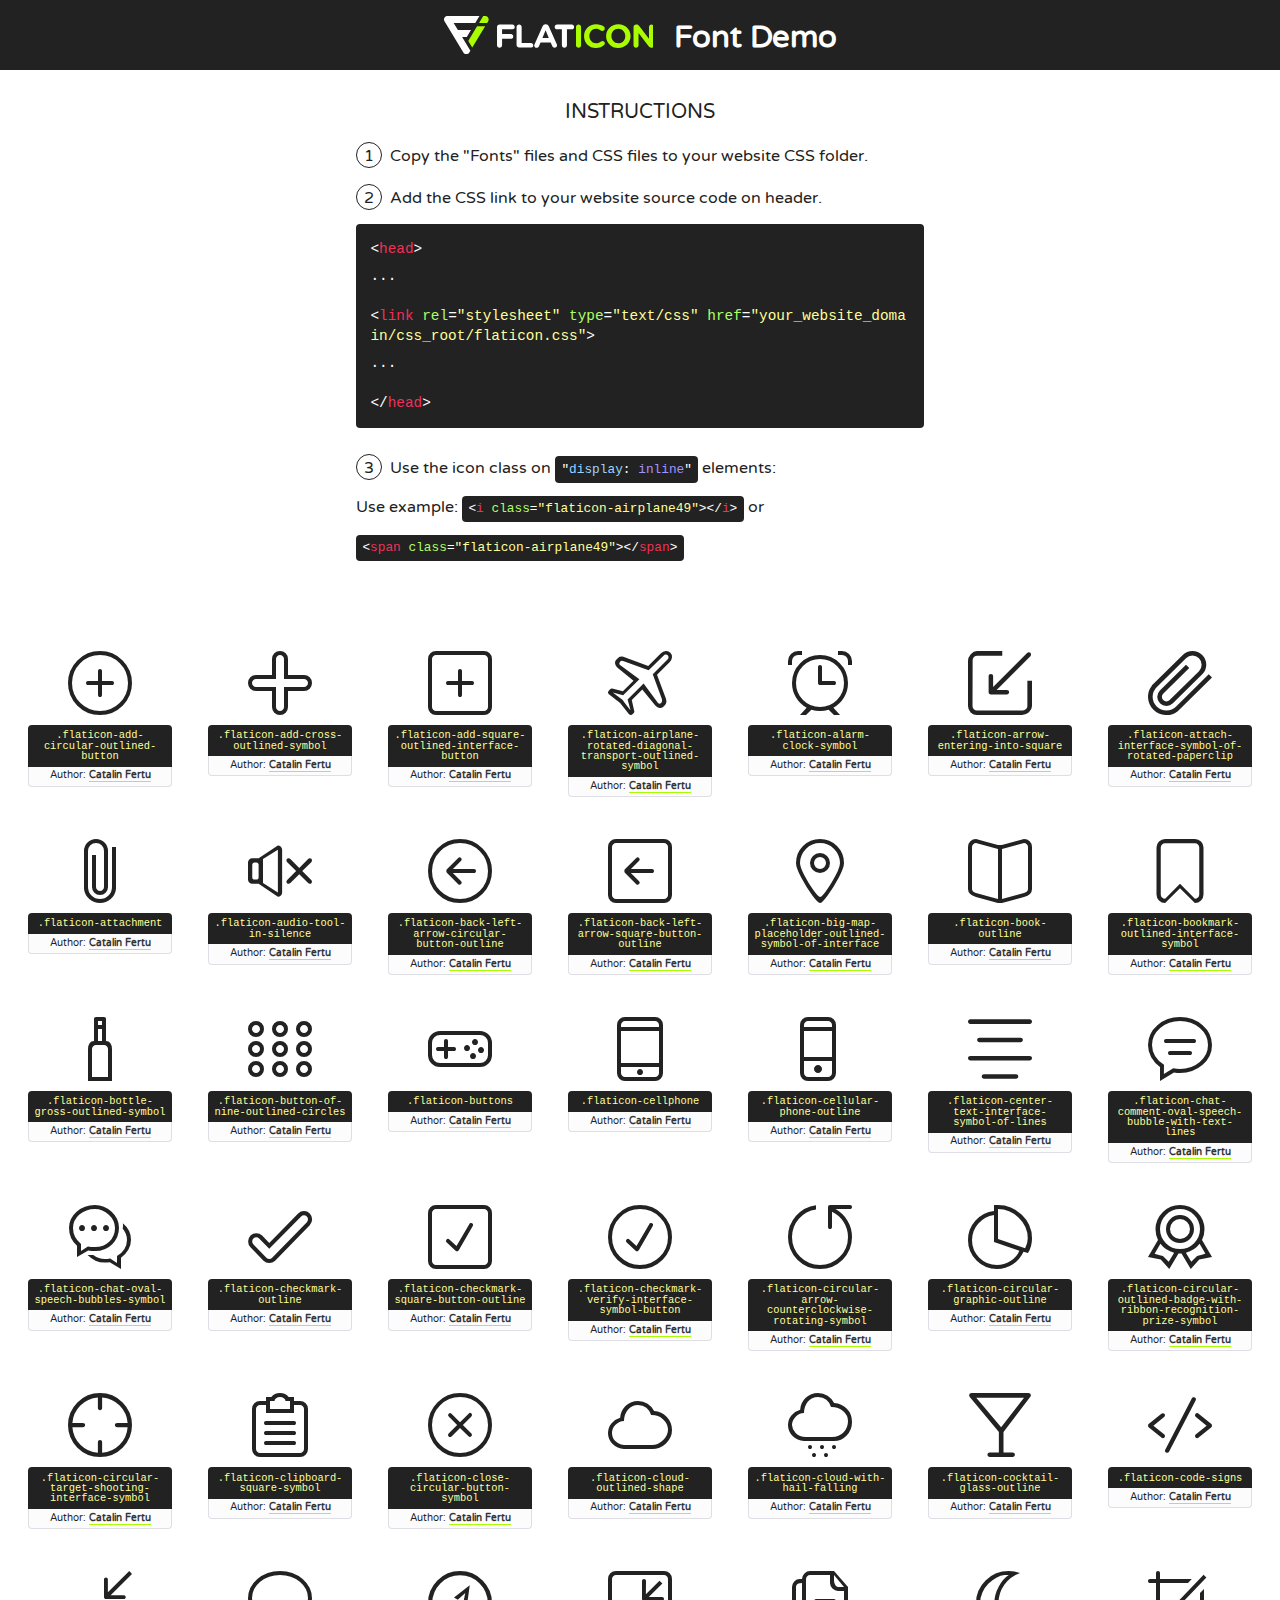
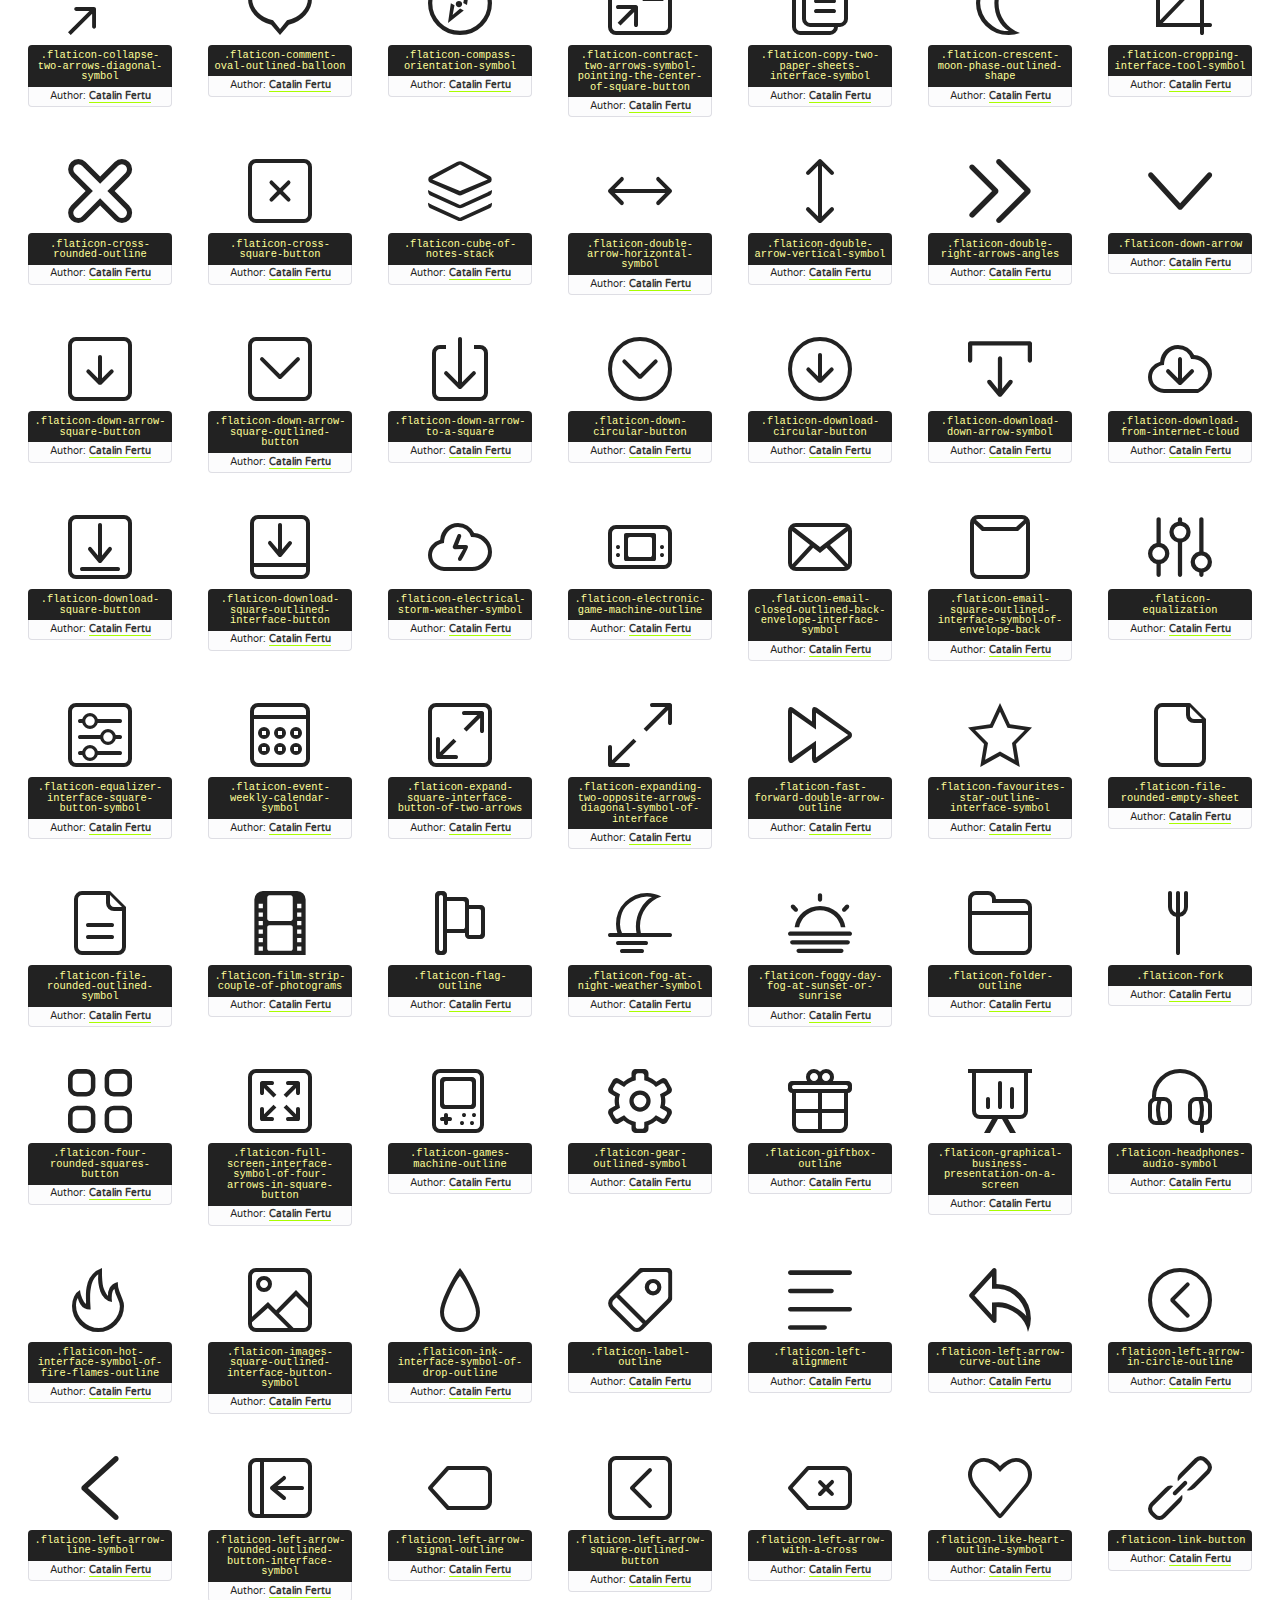
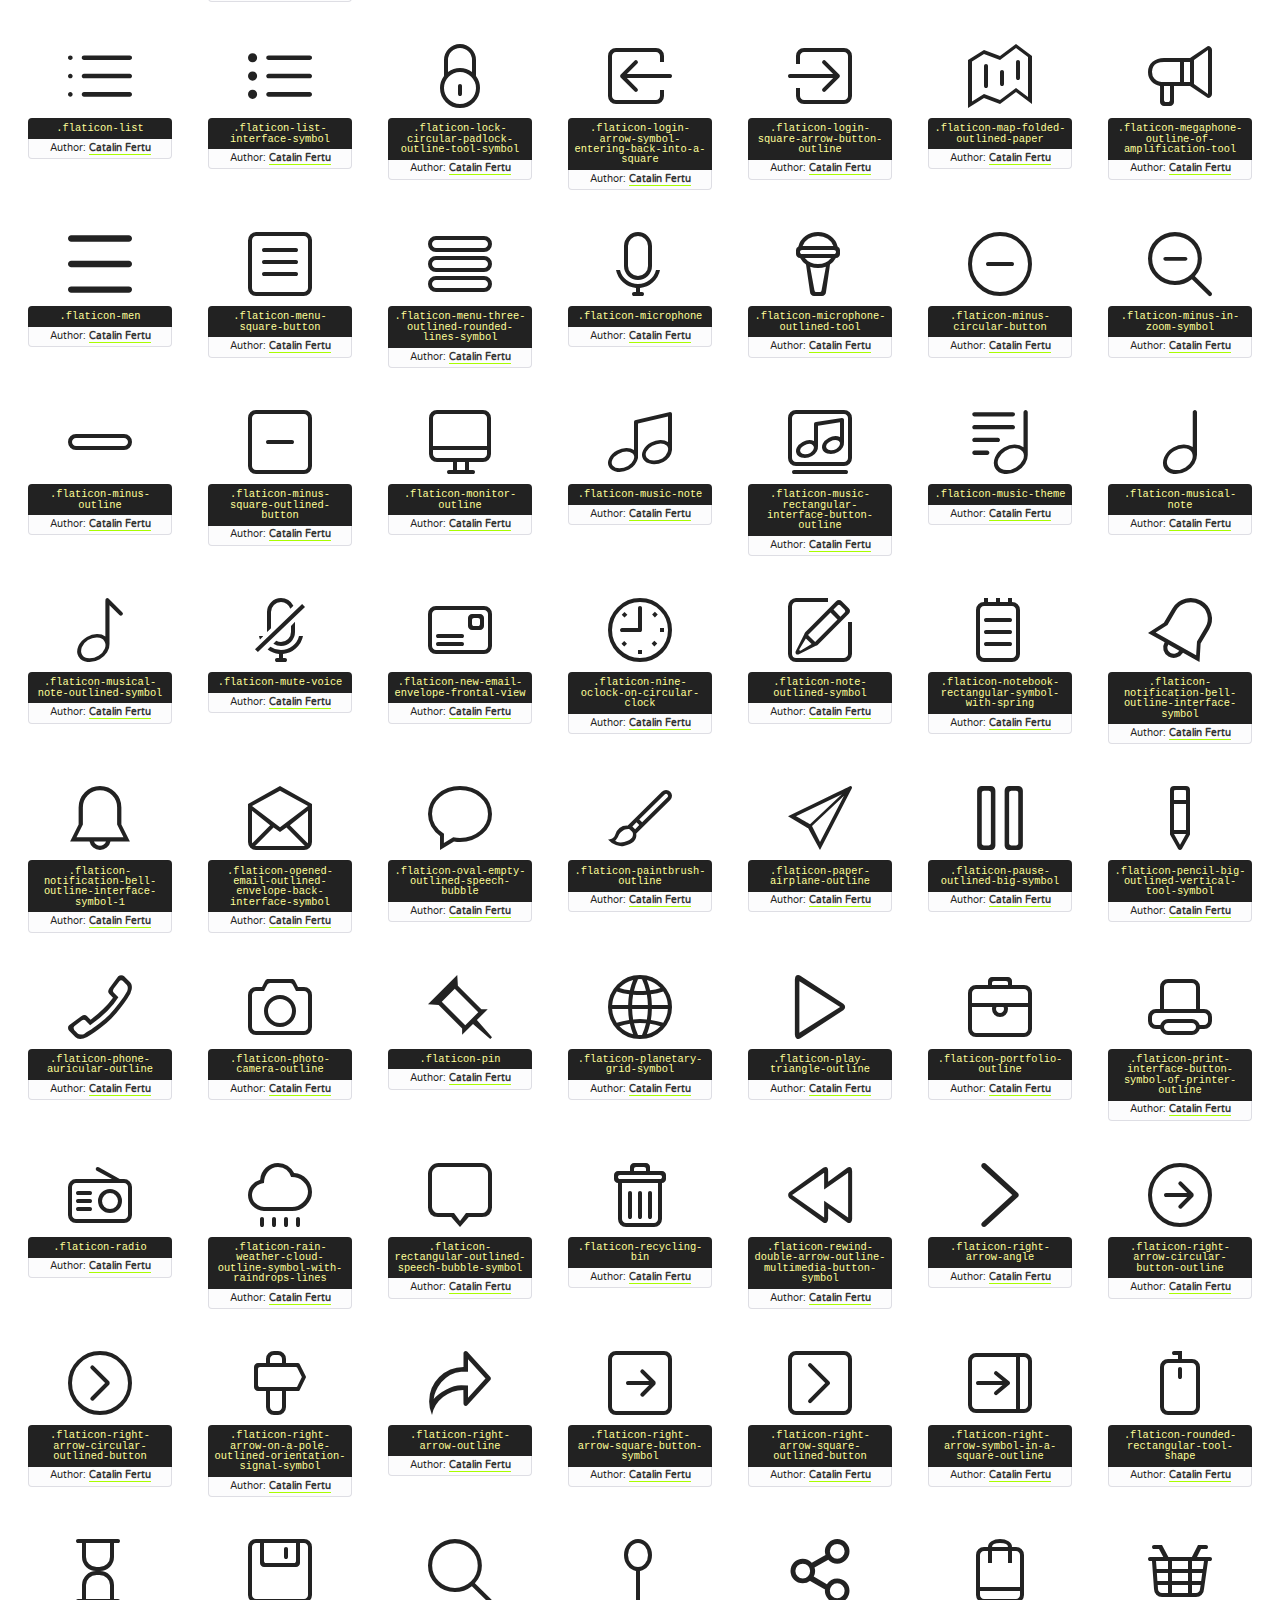
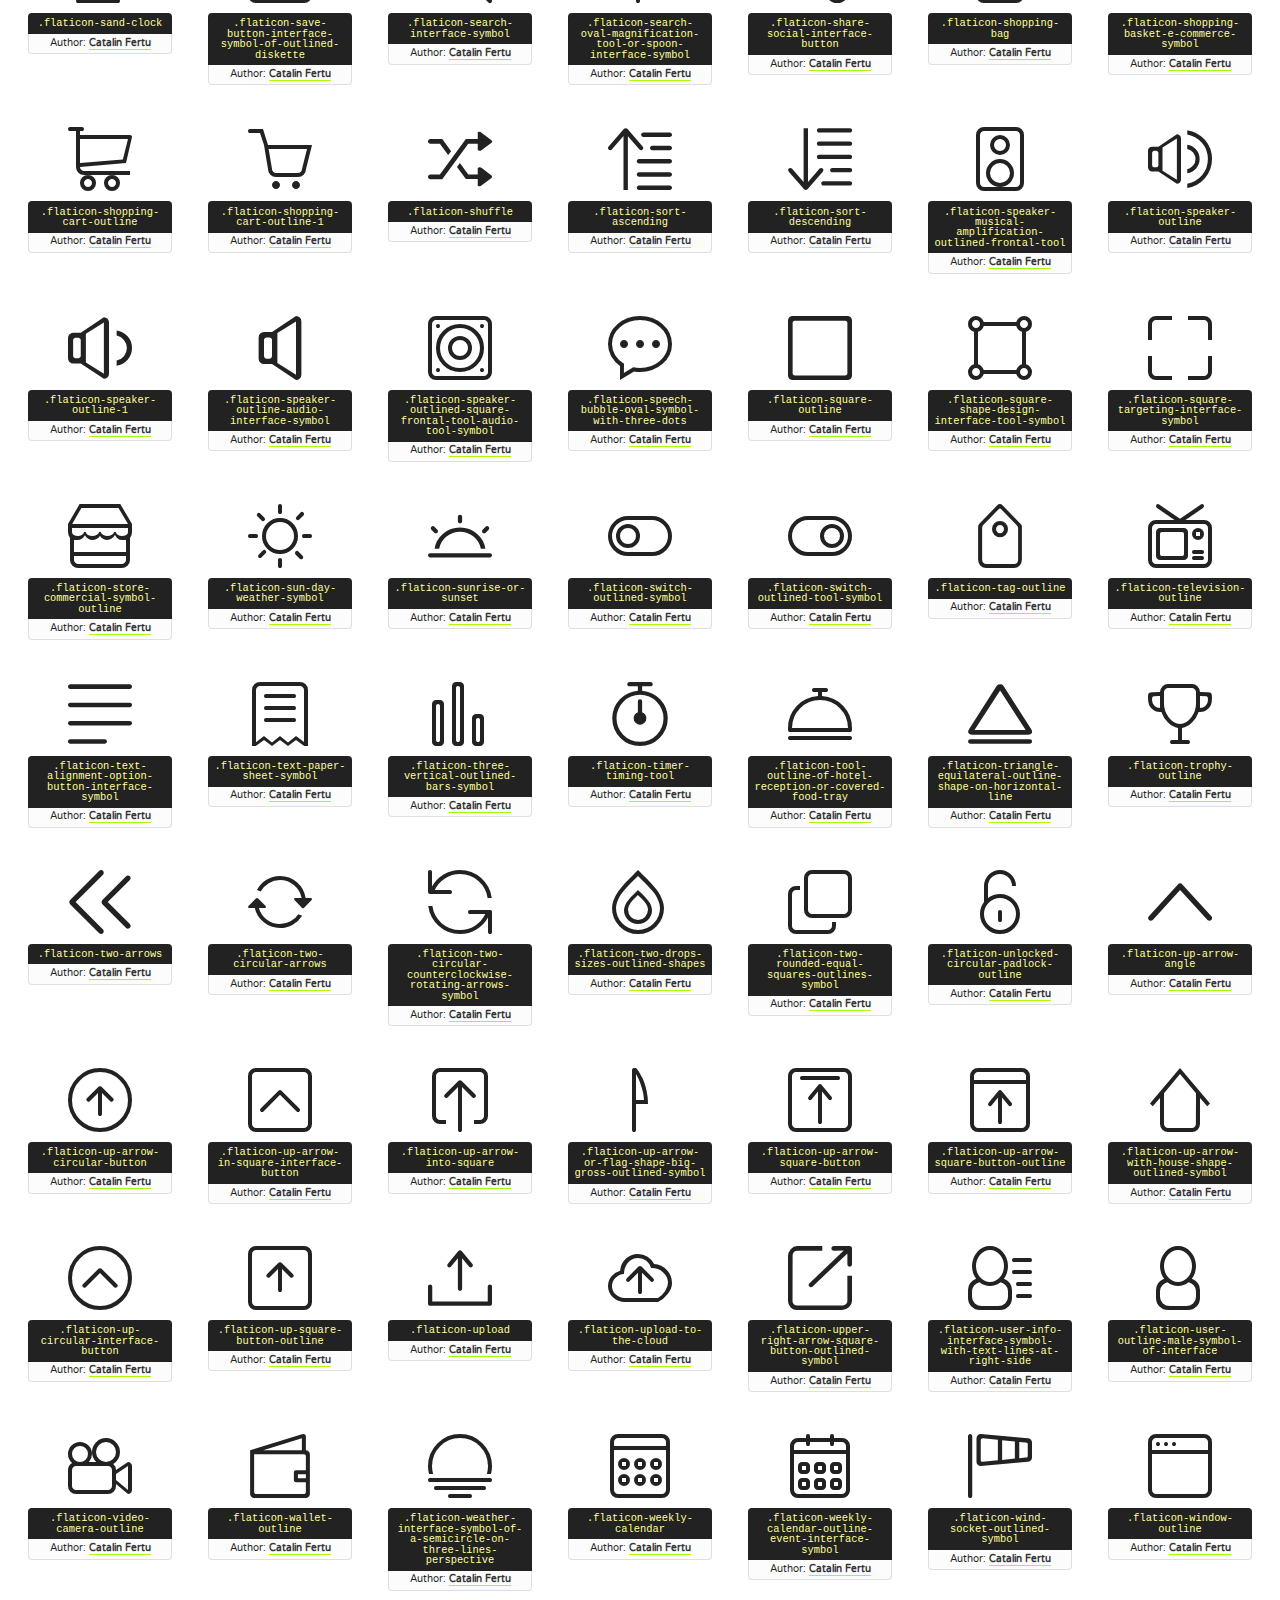
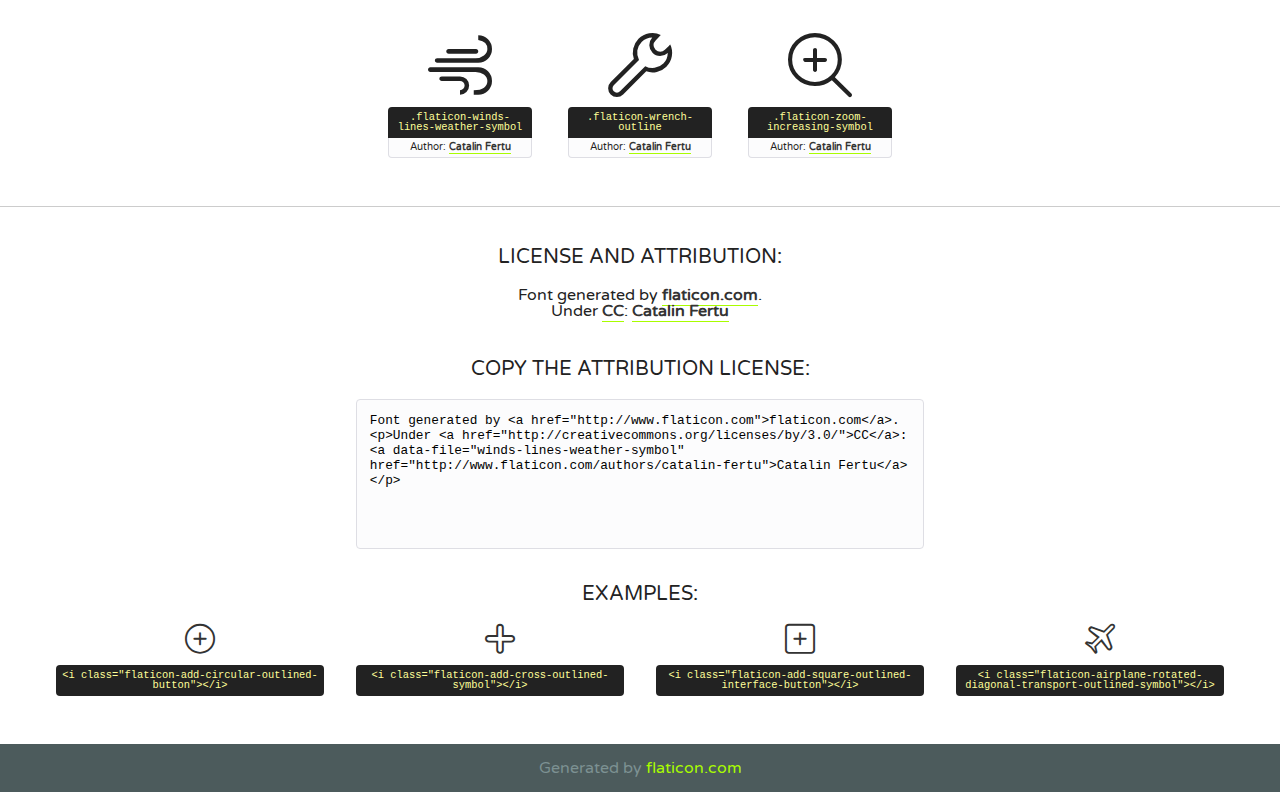
<file: styles/fonts/111182-bigmug-line/font/flaticon.html>
<!DOCTYPE html>
<!--
  Flaticon icon font: Flaticon
  Creation date: 22/06/2016 15:08
-->
<html>
<!DOCTYPE html>
<html>

<head>
    <title>Flaticon WebFont</title>
    <link href="http://fonts.googleapis.com/css?family=Varela+Round" rel="stylesheet" type="text/css" />
    <link rel="stylesheet" type="text/css" href="flaticon.css">
    <meta charset="UTF-8">
    <style>
    html, body, div, span, applet, object, iframe,
    h1, h2, h3, h4, h5, h6, p, blockquote, pre,
    a, abbr, acronym, address, big, cite, code,
    del, dfn, em, img, ins, kbd, q, s, samp,
    small, strike, strong, sub, sup, tt, var,
    b, u, i, center,
    dl, dt, dd, ol, ul, li,
    fieldset, form, label, legend,
    table, caption, tbody, tfoot, thead, tr, th, td,
    article, aside, canvas, details, embed, 
    figure, figcaption, footer, header, hgroup, 
    menu, nav, output, ruby, section, summary,
    time, mark, audio, video {
        margin: 0;
        padding: 0;
        border: 0;
        font-size: 100%;
        font: inherit;
        vertical-align: baseline;
    }
    /* HTML5 display-role reset for older browsers */
    article, aside, details, figcaption, figure, 
    footer, header, hgroup, menu, nav, section {
        display: block;
    }
    body {
        line-height: 1;
    }
    ol, ul {
        list-style: none;
    }
    blockquote, q {
        quotes: none;
    }
    blockquote:before, blockquote:after,
    q:before, q:after {
        content: '';
        content: none;
    }
    table {
        border-collapse: collapse;
        border-spacing: 0;
    }
    body {
        font-family: 'Varela Round', Helvetica, Arial, sans-serif;
        font-size: 16px;
        color: #222;
    }
    a {
        color: #333;
        border-bottom: 1px solid #a9fd00;
        font-weight: bold;
        text-decoration: none;
    }
    * {
        -moz-box-sizing: border-box;
        -webkit-box-sizing: border-box;
        box-sizing: border-box;
        margin: 0;
        padding: 0;
    }
    [class^="flaticon-"]:before, [class*=" flaticon-"]:before, [class^="flaticon-"]:after, [class*=" flaticon-"]:after {
        font-family: Flaticon;
        font-size: 30px;
        font-style: normal;
        margin-left: 20px;
        color: #333;
    }
    .wrapper {
        max-width: 600px;
        margin: auto;
        padding: 0 1em;
    }
    .title {
        font-size: 1.25em;
        text-align: center;
        margin-bottom: 1em;
        text-transform: uppercase;
    }
    header {
        text-align: center;
        background-color: #222;
        color: #fff;
        padding: 1em;
    }
    header .logo {
        width: 210px;
        height: 38px;
        display: inline-block;
        vertical-align: middle;
        margin-right: 1em;
        border: none;
    }
    header strong {
        font-size: 1.95em;
        font-weight: bold;
        vertical-align: middle;
        margin-top: 5px;
        display: inline-block;
    }
    .demo {
        margin: 2em auto;
        line-height: 1.25em;
    }
    .demo ul li {
        margin-bottom: 1em;
    }
    .demo ul li .num {
        color: #222;
        border-radius: 20px;
        display: inline-block;
        width: 26px;
        padding: 3px;
        height: 26px;
        text-align: center;
        margin-right: 0.5em;
        border: 1px solid #222;
    }
    .demo ul li code {
        background-color: #222;
        border-radius: 4px;
        padding: 0.25em 0.5em;
        display: inline-block;
        color: #fff;
        font-family: Consolas,Monaco,Lucida Console,Liberation Mono,DejaVu Sans Mono,Bitstream Vera Sans Mono,Courier New, monospace;
        font-weight: lighter;
        margin-top: 1em;
        font-size: 0.8em;
        word-break: break-all;
    }
    .demo ul li code.big {
        padding: 1em;
        font-size: 0.9em;
    }
    .demo ul li code .red {
        color: #EF3159;
    }
    .demo ul li code .green {
        color: #ACFF65;
    }
    .demo ul li code .yellow {
        color: #FFFF99;
    }
    .demo ul li code .blue {
        color: #99D3FF;
    }
    .demo ul li code .purple {
        color: #A295FF;
    }
    .demo ul li code .dots {
        margin-top: 0.5em;
        display: block;
    }
    #glyphs {
        border-bottom: 1px solid #ccc;
        padding: 2em 0;
        text-align: center;
    }
    .glyph {
        display: inline-block;
        width: 9em;
        margin: 1em;
        text-align: center;
        vertical-align: top;
        background: #FFF;
    }
    .glyph .glyph-icon {
        padding: 10px;
        display: block;
        font-family:"Flaticon";
        font-size: 64px;
        line-height: 1;
    }
    .glyph .glyph-icon:before {
        font-size: 64px;
        color: #222;
        margin-left: 0;
    }
    .class-name {
        font-size: 0.65em;
        background-color: #222;
        color: #fff;
        border-radius: 4px 4px 0 0;
        padding: 0.5em;
        color: #FFFF99;
        font-family: Consolas,Monaco,Lucida Console,Liberation Mono,DejaVu Sans Mono,Bitstream Vera Sans Mono,Courier New, monospace;
    }
    .author-name {
        font-size: 0.6em;
        background-color: #fcfcfd;
        border: 1px solid #DEDEE4;
        border-top: 0;
        border-radius: 0 0 4px 4px;
        padding: 0.5em;
    }
    .class-name:last-child {
        font-size: 10px;
        color:#888;
    }
    .class-name:last-child a {
        font-size: 10px;
        color:#555;
    }
    .class-name:last-child a:hover {
        color:#a9fd00;
    }
    .glyph > input {
        display: block;
        width: 100px;
        margin: 5px auto;
        text-align: center;
        font-size: 12px;
        cursor: text;
    }
    .glyph > input.icon-input {
        font-family:"Flaticon";
        font-size: 16px;
        margin-bottom: 10px;
    }
    .attribution .title {
        margin-top: 2em;
    }
    .attribution textarea {
        background-color: #fcfcfd;
        padding: 1em;
        border: none;
        box-shadow: none;
        border: 1px solid #DEDEE4;
        border-radius: 4px;
        resize: none;
        width: 100%;
        height: 150px;
        font-size: 0.8em;
        font-family: Consolas,Monaco,Lucida Console,Liberation Mono,DejaVu Sans Mono,Bitstream Vera Sans Mono,Courier New, monospace;
        -webkit-appearance: none;
    }
    .iconsuse {
        margin: 2em auto;
        text-align: center;
        max-width: 1200px;
    }
    .iconsuse:after {
        content: '';
        display: table;
        clear: both;
    }
    .iconsuse .image {
        float: left;
        width: 25%;
        padding: 0 1em;
    }
    .iconsuse .image p {
        margin-bottom: 1em;
    }
    .iconsuse .image span {
        display: block;
        font-size: 0.65em;
        background-color: #222;
        color: #fff;
        border-radius: 4px;
        padding: 0.5em;
        color: #FFFF99;
        margin-top: 1em;
        font-family: Consolas,Monaco,Lucida Console,Liberation Mono,DejaVu Sans Mono,Bitstream Vera Sans Mono,Courier New, monospace;
    }
    #footer {
        text-align: center;
        background-color: #4C5B5C;
        color: #7c9192;
        padding: 1em;
    }
    #footer a {
        border: none;
        color: #a9fd00;
        font-weight: normal;
    }
    @media (max-width: 960px) {
        .iconsuse .image {
            width: 50%;
        }
    }
    @media (max-width: 560px) {
        .iconsuse .image {
            width: 100%;
        }
    }
    </style>
</head>

<body class="characters-off">

    <header>
        <a href="http://www.flaticon.com" target="_blank" class="logo">
            <svg version="1.1" xmlns="http://www.w3.org/2000/svg" xmlns:xlink="http://www.w3.org/1999/xlink" xmlns:a="http://ns.adobe.com/AdobeSVGViewerExtensions/3.0/" viewBox="0 0 560.875 102.036" enable-background="new 0 0 560.875 102.036" xml:space="preserve">
                <defs>
                </defs>
                <g>
                    <g class="letters">
                        <path fill="#ffffff" d="M141.596,29.675c0-3.777,2.985-6.767,6.764-6.767h34.438c3.426,0,6.15,2.728,6.15,6.15
                        c0,3.43-2.724,6.149-6.15,6.149h-27.674v13.091h23.719c3.429,0,6.151,2.724,6.151,6.15c0,3.43-2.723,6.149-6.151,6.149h-23.719
                        v17.574c0,3.773-2.986,6.761-6.764,6.761c-3.779,0-6.764-2.989-6.764-6.761V29.675z"></path>
                        <path fill="#ffffff" d="M193.844,29.149c0-3.781,2.985-6.767,6.764-6.767c3.776,0,6.763,2.985,6.763,6.767v42.957h25.039
                        c3.426,0,6.149,2.726,6.149,6.153c0,3.425-2.723,6.15-6.149,6.15h-31.802c-3.779,0-6.764-2.986-6.764-6.768V29.149z"></path>
                        <path fill="#ffffff" d="M241.891,75.71l21.438-48.407c1.492-3.341,4.215-5.357,7.906-5.357h0.792
                        c3.686,0,6.323,2.017,7.815,5.357l21.439,48.407c0.436,0.967,0.701,1.845,0.701,2.723c0,3.602-2.809,6.501-6.414,6.501
                        c-3.161,0-5.269-1.845-6.499-4.655l-4.132-9.661h-27.059l-4.301,10.102c-1.144,2.631-3.426,4.214-6.237,4.214
                        c-3.517,0-6.24-2.81-6.24-6.325C241.1,77.64,241.451,76.677,241.891,75.71z M279.932,58.666l-8.521-20.297l-8.526,20.297H279.932
                        z"></path>
                        <path fill="#ffffff" d="M314.864,35.387H301.86c-3.429,0-6.239-2.813-6.239-6.238c0-3.429,2.811-6.24,6.239-6.24h39.533
                        c3.426,0,6.237,2.811,6.237,6.24c0,3.425-2.811,6.238-6.237,6.238h-13.001v42.785c0,3.773-2.99,6.761-6.764,6.761
                        c-3.779,0-6.764-2.989-6.764-6.761V35.387z"></path>
                        <path fill="#A9FD00" d="M352.615,29.149c0-3.781,2.985-6.767,6.767-6.767c3.774,0,6.761,2.985,6.761,6.767v49.024
                        c0,3.773-2.987,6.761-6.761,6.761c-3.781,0-6.767-2.989-6.767-6.761V29.149z"></path>
                        <path fill="#A9FD00" d="M374.132,53.836v-0.179c0-17.481,13.178-31.801,32.065-31.801c9.22,0,15.459,2.458,20.557,6.238
                        c1.402,1.054,2.637,2.985,2.637,5.357c0,3.692-2.985,6.59-6.681,6.59c-1.845,0-3.071-0.702-4.044-1.319
                        c-3.776-2.813-7.729-4.393-12.562-4.393c-10.364,0-17.831,8.611-17.831,19.154v0.173c0,10.542,7.291,19.329,17.831,19.329
                        c5.715,0,9.492-1.756,13.359-4.834c1.049-0.874,2.458-1.491,4.039-1.491c3.429,0,6.325,2.813,6.325,6.236
                        c0,2.106-1.056,3.78-2.282,4.834c-5.539,4.834-12.036,7.733-21.878,7.733C387.572,85.464,374.132,71.493,374.132,53.836z"></path>
                        <path fill="#A9FD00" d="M433.009,53.836v-0.179c0-17.481,13.79-31.801,32.766-31.801c18.981,0,32.592,14.143,32.592,31.628v0.173
                        c0,17.483-13.785,31.807-32.769,31.807C446.625,85.464,433.009,71.32,433.009,53.836z M484.224,53.836v-0.179
                        c0-10.539-7.725-19.326-18.626-19.326c-10.893,0-18.449,8.611-18.449,19.154v0.173c0,10.542,7.73,19.329,18.626,19.329
                        C476.676,72.986,484.224,64.378,484.224,53.836z"></path>
                        <path fill="#A9FD00" d="M506.233,29.321c0-3.774,2.99-6.763,6.767-6.763h1.401c3.252,0,5.183,1.583,7.029,3.953l26.093,34.265
                        V29.059c0-3.692,2.99-6.677,6.681-6.677c3.683,0,6.671,2.985,6.671,6.677v48.934c0,3.78-2.987,6.765-6.764,6.765h-0.436
                        c-3.257,0-5.188-1.581-7.034-3.953l-27.056-35.492v32.944c0,3.687-2.985,6.676-6.678,6.676c-3.683,0-6.673-2.989-6.673-6.676
                        V29.321z"></path>
                    </g>
                    <g class="insignia">
                        <path fill="#ffffff" d="M48.372,56.137h12.517l11.156-18.537H37.186L25.688,18.539h57.825L94.668,0H9.271
                        C5.925,0,2.842,1.801,1.198,4.716c-1.644,2.907-1.593,6.482,0.134,9.343l50.38,83.501c1.678,2.781,4.689,4.476,7.938,4.476
                        c3.246,0,6.257-1.695,7.935-4.476l2.898-4.804L48.372,56.137z"></path>
                        <g class="i">
                            <path fill="#A9FD00" d="M93.575,18.539h0.031v0.004l21.652,0.004l2.705-4.488c1.727-2.861,1.778-6.436,0.133-9.343
                            C116.454,1.801,113.371,0,110.026,0h-5.294L93.575,18.539z"></path>
                            <polygon fill="#A9FD00" points="88.291,27.356 64.725,66.486 75.519,84.404 109.942,27.356"></polygon>
                        </g>
                    </g>
                </g>
            </svg>
        </a>
        <strong>Font Demo</strong>
    </header>


    <section class="demo wrapper">

        <p class="title">Instructions</p>

        <ul>
            <li>
                <span class="num">1</span>Copy the "Fonts" files and CSS files to your website CSS folder.
            </li>
            <li>
                <span class="num">2</span>Add the CSS link to your website source code on header.
                <code class="big">
                    &lt;<span class="red">head</span>&gt;
                    <br/><span class="dots">...</span>
                    <br/>&lt;<span class="red">link</span> <span class="green">rel</span>=<span class="yellow">"stylesheet"</span> <span class="green">type</span>=<span class="yellow">"text/css"</span> <span class="green">href</span>=<span class="yellow">"your_website_domain/css_root/flaticon.css"</span>&gt;
                    <br/><span class="dots">...</span>
                    <br/>&lt;/<span class="red">head</span>&gt;
                </code>
            </li>

            <li>
                <p>
                    <span class="num">3</span>Use the icon class on <code>"<span class="blue">display</span>:<span class="purple"> inline</span>"</code> elements:
                    <br />
                    Use example: <code>&lt;<span class="red">i</span> <span class="green">class</span>=<span class="yellow">&quot;flaticon-airplane49&quot;</span>&gt;&lt;/<span class="red">i</span>&gt;</code> or <code>&lt;<span class="red">span</span> <span class="green">class</span>=<span class="yellow">&quot;flaticon-airplane49&quot;</span>&gt;&lt;/<span class="red">span</span>&gt;</code>
            </li>
        </ul>

    </section>




   <section id="glyphs">          
    
      
        <div class="glyph"><div class="glyph-icon flaticon-add-circular-outlined-button"></div>
            <div class="class-name">.flaticon-add-circular-outlined-button</div>
            <div class="author-name">Author: <a data-file="add-circular-outlined-button" href="http://www.flaticon.com/authors/catalin-fertu">Catalin Fertu</a> </div> 
        </div>        
        
        <div class="glyph"><div class="glyph-icon flaticon-add-cross-outlined-symbol"></div>
            <div class="class-name">.flaticon-add-cross-outlined-symbol</div>
            <div class="author-name">Author: <a data-file="add-cross-outlined-symbol" href="http://www.flaticon.com/authors/catalin-fertu">Catalin Fertu</a> </div> 
        </div>        
        
        <div class="glyph"><div class="glyph-icon flaticon-add-square-outlined-interface-button"></div>
            <div class="class-name">.flaticon-add-square-outlined-interface-button</div>
            <div class="author-name">Author: <a data-file="add-square-outlined-interface-button" href="http://www.flaticon.com/authors/catalin-fertu">Catalin Fertu</a> </div> 
        </div>        
        
        <div class="glyph"><div class="glyph-icon flaticon-airplane-rotated-diagonal-transport-outlined-symbol"></div>
            <div class="class-name">.flaticon-airplane-rotated-diagonal-transport-outlined-symbol</div>
            <div class="author-name">Author: <a data-file="airplane-rotated-diagonal-transport-outlined-symbol" href="http://www.flaticon.com/authors/catalin-fertu">Catalin Fertu</a> </div> 
        </div>        
        
        <div class="glyph"><div class="glyph-icon flaticon-alarm-clock-symbol"></div>
            <div class="class-name">.flaticon-alarm-clock-symbol</div>
            <div class="author-name">Author: <a data-file="alarm-clock-symbol" href="http://www.flaticon.com/authors/catalin-fertu">Catalin Fertu</a> </div> 
        </div>        
        
        <div class="glyph"><div class="glyph-icon flaticon-arrow-entering-into-square"></div>
            <div class="class-name">.flaticon-arrow-entering-into-square</div>
            <div class="author-name">Author: <a data-file="arrow-entering-into-square" href="http://www.flaticon.com/authors/catalin-fertu">Catalin Fertu</a> </div> 
        </div>        
        
        <div class="glyph"><div class="glyph-icon flaticon-attach-interface-symbol-of-rotated-paperclip"></div>
            <div class="class-name">.flaticon-attach-interface-symbol-of-rotated-paperclip</div>
            <div class="author-name">Author: <a data-file="attach-interface-symbol-of-rotated-paperclip" href="http://www.flaticon.com/authors/catalin-fertu">Catalin Fertu</a> </div> 
        </div>        
        
        <div class="glyph"><div class="glyph-icon flaticon-attachment"></div>
            <div class="class-name">.flaticon-attachment</div>
            <div class="author-name">Author: <a data-file="attachment" href="http://www.flaticon.com/authors/catalin-fertu">Catalin Fertu</a> </div> 
        </div>        
        
        <div class="glyph"><div class="glyph-icon flaticon-audio-tool-in-silence"></div>
            <div class="class-name">.flaticon-audio-tool-in-silence</div>
            <div class="author-name">Author: <a data-file="audio-tool-in-silence" href="http://www.flaticon.com/authors/catalin-fertu">Catalin Fertu</a> </div> 
        </div>        
        
        <div class="glyph"><div class="glyph-icon flaticon-back-left-arrow-circular-button-outline"></div>
            <div class="class-name">.flaticon-back-left-arrow-circular-button-outline</div>
            <div class="author-name">Author: <a data-file="back-left-arrow-circular-button-outline" href="http://www.flaticon.com/authors/catalin-fertu">Catalin Fertu</a> </div> 
        </div>        
        
        <div class="glyph"><div class="glyph-icon flaticon-back-left-arrow-square-button-outline"></div>
            <div class="class-name">.flaticon-back-left-arrow-square-button-outline</div>
            <div class="author-name">Author: <a data-file="back-left-arrow-square-button-outline" href="http://www.flaticon.com/authors/catalin-fertu">Catalin Fertu</a> </div> 
        </div>        
        
        <div class="glyph"><div class="glyph-icon flaticon-big-map-placeholder-outlined-symbol-of-interface"></div>
            <div class="class-name">.flaticon-big-map-placeholder-outlined-symbol-of-interface</div>
            <div class="author-name">Author: <a data-file="big-map-placeholder-outlined-symbol-of-interface" href="http://www.flaticon.com/authors/catalin-fertu">Catalin Fertu</a> </div> 
        </div>        
        
        <div class="glyph"><div class="glyph-icon flaticon-book-outline"></div>
            <div class="class-name">.flaticon-book-outline</div>
            <div class="author-name">Author: <a data-file="book-outline" href="http://www.flaticon.com/authors/catalin-fertu">Catalin Fertu</a> </div> 
        </div>        
        
        <div class="glyph"><div class="glyph-icon flaticon-bookmark-outlined-interface-symbol"></div>
            <div class="class-name">.flaticon-bookmark-outlined-interface-symbol</div>
            <div class="author-name">Author: <a data-file="bookmark-outlined-interface-symbol" href="http://www.flaticon.com/authors/catalin-fertu">Catalin Fertu</a> </div> 
        </div>        
        
        <div class="glyph"><div class="glyph-icon flaticon-bottle-gross-outlined-symbol"></div>
            <div class="class-name">.flaticon-bottle-gross-outlined-symbol</div>
            <div class="author-name">Author: <a data-file="bottle-gross-outlined-symbol" href="http://www.flaticon.com/authors/catalin-fertu">Catalin Fertu</a> </div> 
        </div>        
        
        <div class="glyph"><div class="glyph-icon flaticon-button-of-nine-outlined-circles"></div>
            <div class="class-name">.flaticon-button-of-nine-outlined-circles</div>
            <div class="author-name">Author: <a data-file="button-of-nine-outlined-circles" href="http://www.flaticon.com/authors/catalin-fertu">Catalin Fertu</a> </div> 
        </div>        
        
        <div class="glyph"><div class="glyph-icon flaticon-buttons"></div>
            <div class="class-name">.flaticon-buttons</div>
            <div class="author-name">Author: <a data-file="buttons" href="http://www.flaticon.com/authors/catalin-fertu">Catalin Fertu</a> </div> 
        </div>        
        
        <div class="glyph"><div class="glyph-icon flaticon-cellphone"></div>
            <div class="class-name">.flaticon-cellphone</div>
            <div class="author-name">Author: <a data-file="cellphone" href="http://www.flaticon.com/authors/catalin-fertu">Catalin Fertu</a> </div> 
        </div>        
        
        <div class="glyph"><div class="glyph-icon flaticon-cellular-phone-outline"></div>
            <div class="class-name">.flaticon-cellular-phone-outline</div>
            <div class="author-name">Author: <a data-file="cellular-phone-outline" href="http://www.flaticon.com/authors/catalin-fertu">Catalin Fertu</a> </div> 
        </div>        
        
        <div class="glyph"><div class="glyph-icon flaticon-center-text-interface-symbol-of-lines"></div>
            <div class="class-name">.flaticon-center-text-interface-symbol-of-lines</div>
            <div class="author-name">Author: <a data-file="center-text-interface-symbol-of-lines" href="http://www.flaticon.com/authors/catalin-fertu">Catalin Fertu</a> </div> 
        </div>        
        
        <div class="glyph"><div class="glyph-icon flaticon-chat-comment-oval-speech-bubble-with-text-lines"></div>
            <div class="class-name">.flaticon-chat-comment-oval-speech-bubble-with-text-lines</div>
            <div class="author-name">Author: <a data-file="chat-comment-oval-speech-bubble-with-text-lines" href="http://www.flaticon.com/authors/catalin-fertu">Catalin Fertu</a> </div> 
        </div>        
        
        <div class="glyph"><div class="glyph-icon flaticon-chat-oval-speech-bubbles-symbol"></div>
            <div class="class-name">.flaticon-chat-oval-speech-bubbles-symbol</div>
            <div class="author-name">Author: <a data-file="chat-oval-speech-bubbles-symbol" href="http://www.flaticon.com/authors/catalin-fertu">Catalin Fertu</a> </div> 
        </div>        
        
        <div class="glyph"><div class="glyph-icon flaticon-checkmark-outline"></div>
            <div class="class-name">.flaticon-checkmark-outline</div>
            <div class="author-name">Author: <a data-file="checkmark-outline" href="http://www.flaticon.com/authors/catalin-fertu">Catalin Fertu</a> </div> 
        </div>        
        
        <div class="glyph"><div class="glyph-icon flaticon-checkmark-square-button-outline"></div>
            <div class="class-name">.flaticon-checkmark-square-button-outline</div>
            <div class="author-name">Author: <a data-file="checkmark-square-button-outline" href="http://www.flaticon.com/authors/catalin-fertu">Catalin Fertu</a> </div> 
        </div>        
        
        <div class="glyph"><div class="glyph-icon flaticon-checkmark-verify-interface-symbol-button"></div>
            <div class="class-name">.flaticon-checkmark-verify-interface-symbol-button</div>
            <div class="author-name">Author: <a data-file="checkmark-verify-interface-symbol-button" href="http://www.flaticon.com/authors/catalin-fertu">Catalin Fertu</a> </div> 
        </div>        
        
        <div class="glyph"><div class="glyph-icon flaticon-circular-arrow-counterclockwise-rotating-symbol"></div>
            <div class="class-name">.flaticon-circular-arrow-counterclockwise-rotating-symbol</div>
            <div class="author-name">Author: <a data-file="circular-arrow-counterclockwise-rotating-symbol" href="http://www.flaticon.com/authors/catalin-fertu">Catalin Fertu</a> </div> 
        </div>        
        
        <div class="glyph"><div class="glyph-icon flaticon-circular-graphic-outline"></div>
            <div class="class-name">.flaticon-circular-graphic-outline</div>
            <div class="author-name">Author: <a data-file="circular-graphic-outline" href="http://www.flaticon.com/authors/catalin-fertu">Catalin Fertu</a> </div> 
        </div>        
        
        <div class="glyph"><div class="glyph-icon flaticon-circular-outlined-badge-with-ribbon-recognition-prize-symbol"></div>
            <div class="class-name">.flaticon-circular-outlined-badge-with-ribbon-recognition-prize-symbol</div>
            <div class="author-name">Author: <a data-file="circular-outlined-badge-with-ribbon-recognition-prize-symbol" href="http://www.flaticon.com/authors/catalin-fertu">Catalin Fertu</a> </div> 
        </div>        
        
        <div class="glyph"><div class="glyph-icon flaticon-circular-target-shooting-interface-symbol"></div>
            <div class="class-name">.flaticon-circular-target-shooting-interface-symbol</div>
            <div class="author-name">Author: <a data-file="circular-target-shooting-interface-symbol" href="http://www.flaticon.com/authors/catalin-fertu">Catalin Fertu</a> </div> 
        </div>        
        
        <div class="glyph"><div class="glyph-icon flaticon-clipboard-square-symbol"></div>
            <div class="class-name">.flaticon-clipboard-square-symbol</div>
            <div class="author-name">Author: <a data-file="clipboard-square-symbol" href="http://www.flaticon.com/authors/catalin-fertu">Catalin Fertu</a> </div> 
        </div>        
        
        <div class="glyph"><div class="glyph-icon flaticon-close-circular-button-symbol"></div>
            <div class="class-name">.flaticon-close-circular-button-symbol</div>
            <div class="author-name">Author: <a data-file="close-circular-button-symbol" href="http://www.flaticon.com/authors/catalin-fertu">Catalin Fertu</a> </div> 
        </div>        
        
        <div class="glyph"><div class="glyph-icon flaticon-cloud-outlined-shape"></div>
            <div class="class-name">.flaticon-cloud-outlined-shape</div>
            <div class="author-name">Author: <a data-file="cloud-outlined-shape" href="http://www.flaticon.com/authors/catalin-fertu">Catalin Fertu</a> </div> 
        </div>        
        
        <div class="glyph"><div class="glyph-icon flaticon-cloud-with-hail-falling"></div>
            <div class="class-name">.flaticon-cloud-with-hail-falling</div>
            <div class="author-name">Author: <a data-file="cloud-with-hail-falling" href="http://www.flaticon.com/authors/catalin-fertu">Catalin Fertu</a> </div> 
        </div>        
        
        <div class="glyph"><div class="glyph-icon flaticon-cocktail-glass-outline"></div>
            <div class="class-name">.flaticon-cocktail-glass-outline</div>
            <div class="author-name">Author: <a data-file="cocktail-glass-outline" href="http://www.flaticon.com/authors/catalin-fertu">Catalin Fertu</a> </div> 
        </div>        
        
        <div class="glyph"><div class="glyph-icon flaticon-code-signs"></div>
            <div class="class-name">.flaticon-code-signs</div>
            <div class="author-name">Author: <a data-file="code-signs" href="http://www.flaticon.com/authors/catalin-fertu">Catalin Fertu</a> </div> 
        </div>        
        
        <div class="glyph"><div class="glyph-icon flaticon-collapse-two-arrows-diagonal-symbol"></div>
            <div class="class-name">.flaticon-collapse-two-arrows-diagonal-symbol</div>
            <div class="author-name">Author: <a data-file="collapse-two-arrows-diagonal-symbol" href="http://www.flaticon.com/authors/catalin-fertu">Catalin Fertu</a> </div> 
        </div>        
        
        <div class="glyph"><div class="glyph-icon flaticon-comment-oval-outlined-balloon"></div>
            <div class="class-name">.flaticon-comment-oval-outlined-balloon</div>
            <div class="author-name">Author: <a data-file="comment-oval-outlined-balloon" href="http://www.flaticon.com/authors/catalin-fertu">Catalin Fertu</a> </div> 
        </div>        
        
        <div class="glyph"><div class="glyph-icon flaticon-compass-orientation-symbol"></div>
            <div class="class-name">.flaticon-compass-orientation-symbol</div>
            <div class="author-name">Author: <a data-file="compass-orientation-symbol" href="http://www.flaticon.com/authors/catalin-fertu">Catalin Fertu</a> </div> 
        </div>        
        
        <div class="glyph"><div class="glyph-icon flaticon-contract-two-arrows-symbol-pointing-the-center-of-square-button"></div>
            <div class="class-name">.flaticon-contract-two-arrows-symbol-pointing-the-center-of-square-button</div>
            <div class="author-name">Author: <a data-file="contract-two-arrows-symbol-pointing-the-center-of-square-button" href="http://www.flaticon.com/authors/catalin-fertu">Catalin Fertu</a> </div> 
        </div>        
        
        <div class="glyph"><div class="glyph-icon flaticon-copy-two-paper-sheets-interface-symbol"></div>
            <div class="class-name">.flaticon-copy-two-paper-sheets-interface-symbol</div>
            <div class="author-name">Author: <a data-file="copy-two-paper-sheets-interface-symbol" href="http://www.flaticon.com/authors/catalin-fertu">Catalin Fertu</a> </div> 
        </div>        
        
        <div class="glyph"><div class="glyph-icon flaticon-crescent-moon-phase-outlined-shape"></div>
            <div class="class-name">.flaticon-crescent-moon-phase-outlined-shape</div>
            <div class="author-name">Author: <a data-file="crescent-moon-phase-outlined-shape" href="http://www.flaticon.com/authors/catalin-fertu">Catalin Fertu</a> </div> 
        </div>        
        
        <div class="glyph"><div class="glyph-icon flaticon-cropping-interface-tool-symbol"></div>
            <div class="class-name">.flaticon-cropping-interface-tool-symbol</div>
            <div class="author-name">Author: <a data-file="cropping-interface-tool-symbol" href="http://www.flaticon.com/authors/catalin-fertu">Catalin Fertu</a> </div> 
        </div>        
        
        <div class="glyph"><div class="glyph-icon flaticon-cross-rounded-outline"></div>
            <div class="class-name">.flaticon-cross-rounded-outline</div>
            <div class="author-name">Author: <a data-file="cross-rounded-outline" href="http://www.flaticon.com/authors/catalin-fertu">Catalin Fertu</a> </div> 
        </div>        
        
        <div class="glyph"><div class="glyph-icon flaticon-cross-square-button"></div>
            <div class="class-name">.flaticon-cross-square-button</div>
            <div class="author-name">Author: <a data-file="cross-square-button" href="http://www.flaticon.com/authors/catalin-fertu">Catalin Fertu</a> </div> 
        </div>        
        
        <div class="glyph"><div class="glyph-icon flaticon-cube-of-notes-stack"></div>
            <div class="class-name">.flaticon-cube-of-notes-stack</div>
            <div class="author-name">Author: <a data-file="cube-of-notes-stack" href="http://www.flaticon.com/authors/catalin-fertu">Catalin Fertu</a> </div> 
        </div>        
        
        <div class="glyph"><div class="glyph-icon flaticon-double-arrow-horizontal-symbol"></div>
            <div class="class-name">.flaticon-double-arrow-horizontal-symbol</div>
            <div class="author-name">Author: <a data-file="double-arrow-horizontal-symbol" href="http://www.flaticon.com/authors/catalin-fertu">Catalin Fertu</a> </div> 
        </div>        
        
        <div class="glyph"><div class="glyph-icon flaticon-double-arrow-vertical-symbol"></div>
            <div class="class-name">.flaticon-double-arrow-vertical-symbol</div>
            <div class="author-name">Author: <a data-file="double-arrow-vertical-symbol" href="http://www.flaticon.com/authors/catalin-fertu">Catalin Fertu</a> </div> 
        </div>        
        
        <div class="glyph"><div class="glyph-icon flaticon-double-right-arrows-angles"></div>
            <div class="class-name">.flaticon-double-right-arrows-angles</div>
            <div class="author-name">Author: <a data-file="double-right-arrows-angles" href="http://www.flaticon.com/authors/catalin-fertu">Catalin Fertu</a> </div> 
        </div>        
        
        <div class="glyph"><div class="glyph-icon flaticon-down-arrow"></div>
            <div class="class-name">.flaticon-down-arrow</div>
            <div class="author-name">Author: <a data-file="down-arrow" href="http://www.flaticon.com/authors/catalin-fertu">Catalin Fertu</a> </div> 
        </div>        
        
        <div class="glyph"><div class="glyph-icon flaticon-down-arrow-square-button"></div>
            <div class="class-name">.flaticon-down-arrow-square-button</div>
            <div class="author-name">Author: <a data-file="down-arrow-square-button" href="http://www.flaticon.com/authors/catalin-fertu">Catalin Fertu</a> </div> 
        </div>        
        
        <div class="glyph"><div class="glyph-icon flaticon-down-arrow-square-outlined-button"></div>
            <div class="class-name">.flaticon-down-arrow-square-outlined-button</div>
            <div class="author-name">Author: <a data-file="down-arrow-square-outlined-button" href="http://www.flaticon.com/authors/catalin-fertu">Catalin Fertu</a> </div> 
        </div>        
        
        <div class="glyph"><div class="glyph-icon flaticon-down-arrow-to-a-square"></div>
            <div class="class-name">.flaticon-down-arrow-to-a-square</div>
            <div class="author-name">Author: <a data-file="down-arrow-to-a-square" href="http://www.flaticon.com/authors/catalin-fertu">Catalin Fertu</a> </div> 
        </div>        
        
        <div class="glyph"><div class="glyph-icon flaticon-down-circular-button"></div>
            <div class="class-name">.flaticon-down-circular-button</div>
            <div class="author-name">Author: <a data-file="down-circular-button" href="http://www.flaticon.com/authors/catalin-fertu">Catalin Fertu</a> </div> 
        </div>        
        
        <div class="glyph"><div class="glyph-icon flaticon-download-circular-button"></div>
            <div class="class-name">.flaticon-download-circular-button</div>
            <div class="author-name">Author: <a data-file="download-circular-button" href="http://www.flaticon.com/authors/catalin-fertu">Catalin Fertu</a> </div> 
        </div>        
        
        <div class="glyph"><div class="glyph-icon flaticon-download-down-arrow-symbol"></div>
            <div class="class-name">.flaticon-download-down-arrow-symbol</div>
            <div class="author-name">Author: <a data-file="download-down-arrow-symbol" href="http://www.flaticon.com/authors/catalin-fertu">Catalin Fertu</a> </div> 
        </div>        
        
        <div class="glyph"><div class="glyph-icon flaticon-download-from-internet-cloud"></div>
            <div class="class-name">.flaticon-download-from-internet-cloud</div>
            <div class="author-name">Author: <a data-file="download-from-internet-cloud" href="http://www.flaticon.com/authors/catalin-fertu">Catalin Fertu</a> </div> 
        </div>        
        
        <div class="glyph"><div class="glyph-icon flaticon-download-square-button"></div>
            <div class="class-name">.flaticon-download-square-button</div>
            <div class="author-name">Author: <a data-file="download-square-button" href="http://www.flaticon.com/authors/catalin-fertu">Catalin Fertu</a> </div> 
        </div>        
        
        <div class="glyph"><div class="glyph-icon flaticon-download-square-outlined-interface-button"></div>
            <div class="class-name">.flaticon-download-square-outlined-interface-button</div>
            <div class="author-name">Author: <a data-file="download-square-outlined-interface-button" href="http://www.flaticon.com/authors/catalin-fertu">Catalin Fertu</a> </div> 
        </div>        
        
        <div class="glyph"><div class="glyph-icon flaticon-electrical-storm-weather-symbol"></div>
            <div class="class-name">.flaticon-electrical-storm-weather-symbol</div>
            <div class="author-name">Author: <a data-file="electrical-storm-weather-symbol" href="http://www.flaticon.com/authors/catalin-fertu">Catalin Fertu</a> </div> 
        </div>        
        
        <div class="glyph"><div class="glyph-icon flaticon-electronic-game-machine-outline"></div>
            <div class="class-name">.flaticon-electronic-game-machine-outline</div>
            <div class="author-name">Author: <a data-file="electronic-game-machine-outline" href="http://www.flaticon.com/authors/catalin-fertu">Catalin Fertu</a> </div> 
        </div>        
        
        <div class="glyph"><div class="glyph-icon flaticon-email-closed-outlined-back-envelope-interface-symbol"></div>
            <div class="class-name">.flaticon-email-closed-outlined-back-envelope-interface-symbol</div>
            <div class="author-name">Author: <a data-file="email-closed-outlined-back-envelope-interface-symbol" href="http://www.flaticon.com/authors/catalin-fertu">Catalin Fertu</a> </div> 
        </div>        
        
        <div class="glyph"><div class="glyph-icon flaticon-email-square-outlined-interface-symbol-of-envelope-back"></div>
            <div class="class-name">.flaticon-email-square-outlined-interface-symbol-of-envelope-back</div>
            <div class="author-name">Author: <a data-file="email-square-outlined-interface-symbol-of-envelope-back" href="http://www.flaticon.com/authors/catalin-fertu">Catalin Fertu</a> </div> 
        </div>        
        
        <div class="glyph"><div class="glyph-icon flaticon-equalization"></div>
            <div class="class-name">.flaticon-equalization</div>
            <div class="author-name">Author: <a data-file="equalization" href="http://www.flaticon.com/authors/catalin-fertu">Catalin Fertu</a> </div> 
        </div>        
        
        <div class="glyph"><div class="glyph-icon flaticon-equalizer-interface-square-button-symbol"></div>
            <div class="class-name">.flaticon-equalizer-interface-square-button-symbol</div>
            <div class="author-name">Author: <a data-file="equalizer-interface-square-button-symbol" href="http://www.flaticon.com/authors/catalin-fertu">Catalin Fertu</a> </div> 
        </div>        
        
        <div class="glyph"><div class="glyph-icon flaticon-event-weekly-calendar-symbol"></div>
            <div class="class-name">.flaticon-event-weekly-calendar-symbol</div>
            <div class="author-name">Author: <a data-file="event-weekly-calendar-symbol" href="http://www.flaticon.com/authors/catalin-fertu">Catalin Fertu</a> </div> 
        </div>        
        
        <div class="glyph"><div class="glyph-icon flaticon-expand-square-interface-button-of-two-arrows"></div>
            <div class="class-name">.flaticon-expand-square-interface-button-of-two-arrows</div>
            <div class="author-name">Author: <a data-file="expand-square-interface-button-of-two-arrows" href="http://www.flaticon.com/authors/catalin-fertu">Catalin Fertu</a> </div> 
        </div>        
        
        <div class="glyph"><div class="glyph-icon flaticon-expanding-two-opposite-arrows-diagonal-symbol-of-interface"></div>
            <div class="class-name">.flaticon-expanding-two-opposite-arrows-diagonal-symbol-of-interface</div>
            <div class="author-name">Author: <a data-file="expanding-two-opposite-arrows-diagonal-symbol-of-interface" href="http://www.flaticon.com/authors/catalin-fertu">Catalin Fertu</a> </div> 
        </div>        
        
        <div class="glyph"><div class="glyph-icon flaticon-fast-forward-double-arrow-outline"></div>
            <div class="class-name">.flaticon-fast-forward-double-arrow-outline</div>
            <div class="author-name">Author: <a data-file="fast-forward-double-arrow-outline" href="http://www.flaticon.com/authors/catalin-fertu">Catalin Fertu</a> </div> 
        </div>        
        
        <div class="glyph"><div class="glyph-icon flaticon-favourites-star-outline-interface-symbol"></div>
            <div class="class-name">.flaticon-favourites-star-outline-interface-symbol</div>
            <div class="author-name">Author: <a data-file="favourites-star-outline-interface-symbol" href="http://www.flaticon.com/authors/catalin-fertu">Catalin Fertu</a> </div> 
        </div>        
        
        <div class="glyph"><div class="glyph-icon flaticon-file-rounded-empty-sheet"></div>
            <div class="class-name">.flaticon-file-rounded-empty-sheet</div>
            <div class="author-name">Author: <a data-file="file-rounded-empty-sheet" href="http://www.flaticon.com/authors/catalin-fertu">Catalin Fertu</a> </div> 
        </div>        
        
        <div class="glyph"><div class="glyph-icon flaticon-file-rounded-outlined-symbol"></div>
            <div class="class-name">.flaticon-file-rounded-outlined-symbol</div>
            <div class="author-name">Author: <a data-file="file-rounded-outlined-symbol" href="http://www.flaticon.com/authors/catalin-fertu">Catalin Fertu</a> </div> 
        </div>        
        
        <div class="glyph"><div class="glyph-icon flaticon-film-strip-couple-of-photograms"></div>
            <div class="class-name">.flaticon-film-strip-couple-of-photograms</div>
            <div class="author-name">Author: <a data-file="film-strip-couple-of-photograms" href="http://www.flaticon.com/authors/catalin-fertu">Catalin Fertu</a> </div> 
        </div>        
        
        <div class="glyph"><div class="glyph-icon flaticon-flag-outline"></div>
            <div class="class-name">.flaticon-flag-outline</div>
            <div class="author-name">Author: <a data-file="flag-outline" href="http://www.flaticon.com/authors/catalin-fertu">Catalin Fertu</a> </div> 
        </div>        
        
        <div class="glyph"><div class="glyph-icon flaticon-fog-at-night-weather-symbol"></div>
            <div class="class-name">.flaticon-fog-at-night-weather-symbol</div>
            <div class="author-name">Author: <a data-file="fog-at-night-weather-symbol" href="http://www.flaticon.com/authors/catalin-fertu">Catalin Fertu</a> </div> 
        </div>        
        
        <div class="glyph"><div class="glyph-icon flaticon-foggy-day-fog-at-sunset-or-sunrise"></div>
            <div class="class-name">.flaticon-foggy-day-fog-at-sunset-or-sunrise</div>
            <div class="author-name">Author: <a data-file="foggy-day-fog-at-sunset-or-sunrise" href="http://www.flaticon.com/authors/catalin-fertu">Catalin Fertu</a> </div> 
        </div>        
        
        <div class="glyph"><div class="glyph-icon flaticon-folder-outline"></div>
            <div class="class-name">.flaticon-folder-outline</div>
            <div class="author-name">Author: <a data-file="folder-outline" href="http://www.flaticon.com/authors/catalin-fertu">Catalin Fertu</a> </div> 
        </div>        
        
        <div class="glyph"><div class="glyph-icon flaticon-fork"></div>
            <div class="class-name">.flaticon-fork</div>
            <div class="author-name">Author: <a data-file="fork" href="http://www.flaticon.com/authors/catalin-fertu">Catalin Fertu</a> </div> 
        </div>        
        
        <div class="glyph"><div class="glyph-icon flaticon-four-rounded-squares-button"></div>
            <div class="class-name">.flaticon-four-rounded-squares-button</div>
            <div class="author-name">Author: <a data-file="four-rounded-squares-button" href="http://www.flaticon.com/authors/catalin-fertu">Catalin Fertu</a> </div> 
        </div>        
        
        <div class="glyph"><div class="glyph-icon flaticon-full-screen-interface-symbol-of-four-arrows-in-square-button"></div>
            <div class="class-name">.flaticon-full-screen-interface-symbol-of-four-arrows-in-square-button</div>
            <div class="author-name">Author: <a data-file="full-screen-interface-symbol-of-four-arrows-in-square-button" href="http://www.flaticon.com/authors/catalin-fertu">Catalin Fertu</a> </div> 
        </div>        
        
        <div class="glyph"><div class="glyph-icon flaticon-games-machine-outline"></div>
            <div class="class-name">.flaticon-games-machine-outline</div>
            <div class="author-name">Author: <a data-file="games-machine-outline" href="http://www.flaticon.com/authors/catalin-fertu">Catalin Fertu</a> </div> 
        </div>        
        
        <div class="glyph"><div class="glyph-icon flaticon-gear-outlined-symbol"></div>
            <div class="class-name">.flaticon-gear-outlined-symbol</div>
            <div class="author-name">Author: <a data-file="gear-outlined-symbol" href="http://www.flaticon.com/authors/catalin-fertu">Catalin Fertu</a> </div> 
        </div>        
        
        <div class="glyph"><div class="glyph-icon flaticon-giftbox-outline"></div>
            <div class="class-name">.flaticon-giftbox-outline</div>
            <div class="author-name">Author: <a data-file="giftbox-outline" href="http://www.flaticon.com/authors/catalin-fertu">Catalin Fertu</a> </div> 
        </div>        
        
        <div class="glyph"><div class="glyph-icon flaticon-graphical-business-presentation-on-a-screen"></div>
            <div class="class-name">.flaticon-graphical-business-presentation-on-a-screen</div>
            <div class="author-name">Author: <a data-file="graphical-business-presentation-on-a-screen" href="http://www.flaticon.com/authors/catalin-fertu">Catalin Fertu</a> </div> 
        </div>        
        
        <div class="glyph"><div class="glyph-icon flaticon-headphones-audio-symbol"></div>
            <div class="class-name">.flaticon-headphones-audio-symbol</div>
            <div class="author-name">Author: <a data-file="headphones-audio-symbol" href="http://www.flaticon.com/authors/catalin-fertu">Catalin Fertu</a> </div> 
        </div>        
        
        <div class="glyph"><div class="glyph-icon flaticon-hot-interface-symbol-of-fire-flames-outline"></div>
            <div class="class-name">.flaticon-hot-interface-symbol-of-fire-flames-outline</div>
            <div class="author-name">Author: <a data-file="hot-interface-symbol-of-fire-flames-outline" href="http://www.flaticon.com/authors/catalin-fertu">Catalin Fertu</a> </div> 
        </div>        
        
        <div class="glyph"><div class="glyph-icon flaticon-images-square-outlined-interface-button-symbol"></div>
            <div class="class-name">.flaticon-images-square-outlined-interface-button-symbol</div>
            <div class="author-name">Author: <a data-file="images-square-outlined-interface-button-symbol" href="http://www.flaticon.com/authors/catalin-fertu">Catalin Fertu</a> </div> 
        </div>        
        
        <div class="glyph"><div class="glyph-icon flaticon-ink-interface-symbol-of-drop-outline"></div>
            <div class="class-name">.flaticon-ink-interface-symbol-of-drop-outline</div>
            <div class="author-name">Author: <a data-file="ink-interface-symbol-of-drop-outline" href="http://www.flaticon.com/authors/catalin-fertu">Catalin Fertu</a> </div> 
        </div>        
        
        <div class="glyph"><div class="glyph-icon flaticon-label-outline"></div>
            <div class="class-name">.flaticon-label-outline</div>
            <div class="author-name">Author: <a data-file="label-outline" href="http://www.flaticon.com/authors/catalin-fertu">Catalin Fertu</a> </div> 
        </div>        
        
        <div class="glyph"><div class="glyph-icon flaticon-left-alignment"></div>
            <div class="class-name">.flaticon-left-alignment</div>
            <div class="author-name">Author: <a data-file="left-alignment" href="http://www.flaticon.com/authors/catalin-fertu">Catalin Fertu</a> </div> 
        </div>        
        
        <div class="glyph"><div class="glyph-icon flaticon-left-arrow-curve-outline"></div>
            <div class="class-name">.flaticon-left-arrow-curve-outline</div>
            <div class="author-name">Author: <a data-file="left-arrow-curve-outline" href="http://www.flaticon.com/authors/catalin-fertu">Catalin Fertu</a> </div> 
        </div>        
        
        <div class="glyph"><div class="glyph-icon flaticon-left-arrow-in-circle-outline"></div>
            <div class="class-name">.flaticon-left-arrow-in-circle-outline</div>
            <div class="author-name">Author: <a data-file="left-arrow-in-circle-outline" href="http://www.flaticon.com/authors/catalin-fertu">Catalin Fertu</a> </div> 
        </div>        
        
        <div class="glyph"><div class="glyph-icon flaticon-left-arrow-line-symbol"></div>
            <div class="class-name">.flaticon-left-arrow-line-symbol</div>
            <div class="author-name">Author: <a data-file="left-arrow-line-symbol" href="http://www.flaticon.com/authors/catalin-fertu">Catalin Fertu</a> </div> 
        </div>        
        
        <div class="glyph"><div class="glyph-icon flaticon-left-arrow-rounded-outlined-button-interface-symbol"></div>
            <div class="class-name">.flaticon-left-arrow-rounded-outlined-button-interface-symbol</div>
            <div class="author-name">Author: <a data-file="left-arrow-rounded-outlined-button-interface-symbol" href="http://www.flaticon.com/authors/catalin-fertu">Catalin Fertu</a> </div> 
        </div>        
        
        <div class="glyph"><div class="glyph-icon flaticon-left-arrow-signal-outline"></div>
            <div class="class-name">.flaticon-left-arrow-signal-outline</div>
            <div class="author-name">Author: <a data-file="left-arrow-signal-outline" href="http://www.flaticon.com/authors/catalin-fertu">Catalin Fertu</a> </div> 
        </div>        
        
        <div class="glyph"><div class="glyph-icon flaticon-left-arrow-square-outlined-button"></div>
            <div class="class-name">.flaticon-left-arrow-square-outlined-button</div>
            <div class="author-name">Author: <a data-file="left-arrow-square-outlined-button" href="http://www.flaticon.com/authors/catalin-fertu">Catalin Fertu</a> </div> 
        </div>        
        
        <div class="glyph"><div class="glyph-icon flaticon-left-arrow-with-a-cross"></div>
            <div class="class-name">.flaticon-left-arrow-with-a-cross</div>
            <div class="author-name">Author: <a data-file="left-arrow-with-a-cross" href="http://www.flaticon.com/authors/catalin-fertu">Catalin Fertu</a> </div> 
        </div>        
        
        <div class="glyph"><div class="glyph-icon flaticon-like-heart-outline-symbol"></div>
            <div class="class-name">.flaticon-like-heart-outline-symbol</div>
            <div class="author-name">Author: <a data-file="like-heart-outline-symbol" href="http://www.flaticon.com/authors/catalin-fertu">Catalin Fertu</a> </div> 
        </div>        
        
        <div class="glyph"><div class="glyph-icon flaticon-link-button"></div>
            <div class="class-name">.flaticon-link-button</div>
            <div class="author-name">Author: <a data-file="link-button" href="http://www.flaticon.com/authors/catalin-fertu">Catalin Fertu</a> </div> 
        </div>        
        
        <div class="glyph"><div class="glyph-icon flaticon-list"></div>
            <div class="class-name">.flaticon-list</div>
            <div class="author-name">Author: <a data-file="list" href="http://www.flaticon.com/authors/catalin-fertu">Catalin Fertu</a> </div> 
        </div>        
        
        <div class="glyph"><div class="glyph-icon flaticon-list-interface-symbol"></div>
            <div class="class-name">.flaticon-list-interface-symbol</div>
            <div class="author-name">Author: <a data-file="list-interface-symbol" href="http://www.flaticon.com/authors/catalin-fertu">Catalin Fertu</a> </div> 
        </div>        
        
        <div class="glyph"><div class="glyph-icon flaticon-lock-circular-padlock-outline-tool-symbol"></div>
            <div class="class-name">.flaticon-lock-circular-padlock-outline-tool-symbol</div>
            <div class="author-name">Author: <a data-file="lock-circular-padlock-outline-tool-symbol" href="http://www.flaticon.com/authors/catalin-fertu">Catalin Fertu</a> </div> 
        </div>        
        
        <div class="glyph"><div class="glyph-icon flaticon-login-arrow-symbol-entering-back-into-a-square"></div>
            <div class="class-name">.flaticon-login-arrow-symbol-entering-back-into-a-square</div>
            <div class="author-name">Author: <a data-file="login-arrow-symbol-entering-back-into-a-square" href="http://www.flaticon.com/authors/catalin-fertu">Catalin Fertu</a> </div> 
        </div>        
        
        <div class="glyph"><div class="glyph-icon flaticon-login-square-arrow-button-outline"></div>
            <div class="class-name">.flaticon-login-square-arrow-button-outline</div>
            <div class="author-name">Author: <a data-file="login-square-arrow-button-outline" href="http://www.flaticon.com/authors/catalin-fertu">Catalin Fertu</a> </div> 
        </div>        
        
        <div class="glyph"><div class="glyph-icon flaticon-map-folded-outlined-paper"></div>
            <div class="class-name">.flaticon-map-folded-outlined-paper</div>
            <div class="author-name">Author: <a data-file="map-folded-outlined-paper" href="http://www.flaticon.com/authors/catalin-fertu">Catalin Fertu</a> </div> 
        </div>        
        
        <div class="glyph"><div class="glyph-icon flaticon-megaphone-outline-of-amplification-tool"></div>
            <div class="class-name">.flaticon-megaphone-outline-of-amplification-tool</div>
            <div class="author-name">Author: <a data-file="megaphone-outline-of-amplification-tool" href="http://www.flaticon.com/authors/catalin-fertu">Catalin Fertu</a> </div> 
        </div>        
        
        <div class="glyph"><div class="glyph-icon flaticon-men"></div>
            <div class="class-name">.flaticon-men</div>
            <div class="author-name">Author: <a data-file="men" href="http://www.flaticon.com/authors/catalin-fertu">Catalin Fertu</a> </div> 
        </div>        
        
        <div class="glyph"><div class="glyph-icon flaticon-menu-square-button"></div>
            <div class="class-name">.flaticon-menu-square-button</div>
            <div class="author-name">Author: <a data-file="menu-square-button" href="http://www.flaticon.com/authors/catalin-fertu">Catalin Fertu</a> </div> 
        </div>        
        
        <div class="glyph"><div class="glyph-icon flaticon-menu-three-outlined-rounded-lines-symbol"></div>
            <div class="class-name">.flaticon-menu-three-outlined-rounded-lines-symbol</div>
            <div class="author-name">Author: <a data-file="menu-three-outlined-rounded-lines-symbol" href="http://www.flaticon.com/authors/catalin-fertu">Catalin Fertu</a> </div> 
        </div>        
        
        <div class="glyph"><div class="glyph-icon flaticon-microphone"></div>
            <div class="class-name">.flaticon-microphone</div>
            <div class="author-name">Author: <a data-file="microphone" href="http://www.flaticon.com/authors/catalin-fertu">Catalin Fertu</a> </div> 
        </div>        
        
        <div class="glyph"><div class="glyph-icon flaticon-microphone-outlined-tool"></div>
            <div class="class-name">.flaticon-microphone-outlined-tool</div>
            <div class="author-name">Author: <a data-file="microphone-outlined-tool" href="http://www.flaticon.com/authors/catalin-fertu">Catalin Fertu</a> </div> 
        </div>        
        
        <div class="glyph"><div class="glyph-icon flaticon-minus-circular-button"></div>
            <div class="class-name">.flaticon-minus-circular-button</div>
            <div class="author-name">Author: <a data-file="minus-circular-button" href="http://www.flaticon.com/authors/catalin-fertu">Catalin Fertu</a> </div> 
        </div>        
        
        <div class="glyph"><div class="glyph-icon flaticon-minus-in-zoom-symbol"></div>
            <div class="class-name">.flaticon-minus-in-zoom-symbol</div>
            <div class="author-name">Author: <a data-file="minus-in-zoom-symbol" href="http://www.flaticon.com/authors/catalin-fertu">Catalin Fertu</a> </div> 
        </div>        
        
        <div class="glyph"><div class="glyph-icon flaticon-minus-outline"></div>
            <div class="class-name">.flaticon-minus-outline</div>
            <div class="author-name">Author: <a data-file="minus-outline" href="http://www.flaticon.com/authors/catalin-fertu">Catalin Fertu</a> </div> 
        </div>        
        
        <div class="glyph"><div class="glyph-icon flaticon-minus-square-outlined-button"></div>
            <div class="class-name">.flaticon-minus-square-outlined-button</div>
            <div class="author-name">Author: <a data-file="minus-square-outlined-button" href="http://www.flaticon.com/authors/catalin-fertu">Catalin Fertu</a> </div> 
        </div>        
        
        <div class="glyph"><div class="glyph-icon flaticon-monitor-outline"></div>
            <div class="class-name">.flaticon-monitor-outline</div>
            <div class="author-name">Author: <a data-file="monitor-outline" href="http://www.flaticon.com/authors/catalin-fertu">Catalin Fertu</a> </div> 
        </div>        
        
        <div class="glyph"><div class="glyph-icon flaticon-music-note"></div>
            <div class="class-name">.flaticon-music-note</div>
            <div class="author-name">Author: <a data-file="music-note" href="http://www.flaticon.com/authors/catalin-fertu">Catalin Fertu</a> </div> 
        </div>        
        
        <div class="glyph"><div class="glyph-icon flaticon-music-rectangular-interface-button-outline"></div>
            <div class="class-name">.flaticon-music-rectangular-interface-button-outline</div>
            <div class="author-name">Author: <a data-file="music-rectangular-interface-button-outline" href="http://www.flaticon.com/authors/catalin-fertu">Catalin Fertu</a> </div> 
        </div>        
        
        <div class="glyph"><div class="glyph-icon flaticon-music-theme"></div>
            <div class="class-name">.flaticon-music-theme</div>
            <div class="author-name">Author: <a data-file="music-theme" href="http://www.flaticon.com/authors/catalin-fertu">Catalin Fertu</a> </div> 
        </div>        
        
        <div class="glyph"><div class="glyph-icon flaticon-musical-note"></div>
            <div class="class-name">.flaticon-musical-note</div>
            <div class="author-name">Author: <a data-file="musical-note" href="http://www.flaticon.com/authors/catalin-fertu">Catalin Fertu</a> </div> 
        </div>        
        
        <div class="glyph"><div class="glyph-icon flaticon-musical-note-outlined-symbol"></div>
            <div class="class-name">.flaticon-musical-note-outlined-symbol</div>
            <div class="author-name">Author: <a data-file="musical-note-outlined-symbol" href="http://www.flaticon.com/authors/catalin-fertu">Catalin Fertu</a> </div> 
        </div>        
        
        <div class="glyph"><div class="glyph-icon flaticon-mute-voice"></div>
            <div class="class-name">.flaticon-mute-voice</div>
            <div class="author-name">Author: <a data-file="mute-voice" href="http://www.flaticon.com/authors/catalin-fertu">Catalin Fertu</a> </div> 
        </div>        
        
        <div class="glyph"><div class="glyph-icon flaticon-new-email-envelope-frontal-view"></div>
            <div class="class-name">.flaticon-new-email-envelope-frontal-view</div>
            <div class="author-name">Author: <a data-file="new-email-envelope-frontal-view" href="http://www.flaticon.com/authors/catalin-fertu">Catalin Fertu</a> </div> 
        </div>        
        
        <div class="glyph"><div class="glyph-icon flaticon-nine-oclock-on-circular-clock"></div>
            <div class="class-name">.flaticon-nine-oclock-on-circular-clock</div>
            <div class="author-name">Author: <a data-file="nine-oclock-on-circular-clock" href="http://www.flaticon.com/authors/catalin-fertu">Catalin Fertu</a> </div> 
        </div>        
        
        <div class="glyph"><div class="glyph-icon flaticon-note-outlined-symbol"></div>
            <div class="class-name">.flaticon-note-outlined-symbol</div>
            <div class="author-name">Author: <a data-file="note-outlined-symbol" href="http://www.flaticon.com/authors/catalin-fertu">Catalin Fertu</a> </div> 
        </div>        
        
        <div class="glyph"><div class="glyph-icon flaticon-notebook-rectangular-symbol-with-spring"></div>
            <div class="class-name">.flaticon-notebook-rectangular-symbol-with-spring</div>
            <div class="author-name">Author: <a data-file="notebook-rectangular-symbol-with-spring" href="http://www.flaticon.com/authors/catalin-fertu">Catalin Fertu</a> </div> 
        </div>        
        
        <div class="glyph"><div class="glyph-icon flaticon-notification-bell-outline-interface-symbol"></div>
            <div class="class-name">.flaticon-notification-bell-outline-interface-symbol</div>
            <div class="author-name">Author: <a data-file="notification-bell-outline-interface-symbol" href="http://www.flaticon.com/authors/catalin-fertu">Catalin Fertu</a> </div> 
        </div>        
        
        <div class="glyph"><div class="glyph-icon flaticon-notification-bell-outline-interface-symbol-1"></div>
            <div class="class-name">.flaticon-notification-bell-outline-interface-symbol-1</div>
            <div class="author-name">Author: <a data-file="notification-bell-outline-interface-symbol-1" href="http://www.flaticon.com/authors/catalin-fertu">Catalin Fertu</a> </div> 
        </div>        
        
        <div class="glyph"><div class="glyph-icon flaticon-opened-email-outlined-envelope-back-interface-symbol"></div>
            <div class="class-name">.flaticon-opened-email-outlined-envelope-back-interface-symbol</div>
            <div class="author-name">Author: <a data-file="opened-email-outlined-envelope-back-interface-symbol" href="http://www.flaticon.com/authors/catalin-fertu">Catalin Fertu</a> </div> 
        </div>        
        
        <div class="glyph"><div class="glyph-icon flaticon-oval-empty-outlined-speech-bubble"></div>
            <div class="class-name">.flaticon-oval-empty-outlined-speech-bubble</div>
            <div class="author-name">Author: <a data-file="oval-empty-outlined-speech-bubble" href="http://www.flaticon.com/authors/catalin-fertu">Catalin Fertu</a> </div> 
        </div>        
        
        <div class="glyph"><div class="glyph-icon flaticon-paintbrush-outline"></div>
            <div class="class-name">.flaticon-paintbrush-outline</div>
            <div class="author-name">Author: <a data-file="paintbrush-outline" href="http://www.flaticon.com/authors/catalin-fertu">Catalin Fertu</a> </div> 
        </div>        
        
        <div class="glyph"><div class="glyph-icon flaticon-paper-airplane-outline"></div>
            <div class="class-name">.flaticon-paper-airplane-outline</div>
            <div class="author-name">Author: <a data-file="paper-airplane-outline" href="http://www.flaticon.com/authors/catalin-fertu">Catalin Fertu</a> </div> 
        </div>        
        
        <div class="glyph"><div class="glyph-icon flaticon-pause-outlined-big-symbol"></div>
            <div class="class-name">.flaticon-pause-outlined-big-symbol</div>
            <div class="author-name">Author: <a data-file="pause-outlined-big-symbol" href="http://www.flaticon.com/authors/catalin-fertu">Catalin Fertu</a> </div> 
        </div>        
        
        <div class="glyph"><div class="glyph-icon flaticon-pencil-big-outlined-vertical-tool-symbol"></div>
            <div class="class-name">.flaticon-pencil-big-outlined-vertical-tool-symbol</div>
            <div class="author-name">Author: <a data-file="pencil-big-outlined-vertical-tool-symbol" href="http://www.flaticon.com/authors/catalin-fertu">Catalin Fertu</a> </div> 
        </div>        
        
        <div class="glyph"><div class="glyph-icon flaticon-phone-auricular-outline"></div>
            <div class="class-name">.flaticon-phone-auricular-outline</div>
            <div class="author-name">Author: <a data-file="phone-auricular-outline" href="http://www.flaticon.com/authors/catalin-fertu">Catalin Fertu</a> </div> 
        </div>        
        
        <div class="glyph"><div class="glyph-icon flaticon-photo-camera-outline"></div>
            <div class="class-name">.flaticon-photo-camera-outline</div>
            <div class="author-name">Author: <a data-file="photo-camera-outline" href="http://www.flaticon.com/authors/catalin-fertu">Catalin Fertu</a> </div> 
        </div>        
        
        <div class="glyph"><div class="glyph-icon flaticon-pin"></div>
            <div class="class-name">.flaticon-pin</div>
            <div class="author-name">Author: <a data-file="pin" href="http://www.flaticon.com/authors/catalin-fertu">Catalin Fertu</a> </div> 
        </div>        
        
        <div class="glyph"><div class="glyph-icon flaticon-planetary-grid-symbol"></div>
            <div class="class-name">.flaticon-planetary-grid-symbol</div>
            <div class="author-name">Author: <a data-file="planetary-grid-symbol" href="http://www.flaticon.com/authors/catalin-fertu">Catalin Fertu</a> </div> 
        </div>        
        
        <div class="glyph"><div class="glyph-icon flaticon-play-triangle-outline"></div>
            <div class="class-name">.flaticon-play-triangle-outline</div>
            <div class="author-name">Author: <a data-file="play-triangle-outline" href="http://www.flaticon.com/authors/catalin-fertu">Catalin Fertu</a> </div> 
        </div>        
        
        <div class="glyph"><div class="glyph-icon flaticon-portfolio-outline"></div>
            <div class="class-name">.flaticon-portfolio-outline</div>
            <div class="author-name">Author: <a data-file="portfolio-outline" href="http://www.flaticon.com/authors/catalin-fertu">Catalin Fertu</a> </div> 
        </div>        
        
        <div class="glyph"><div class="glyph-icon flaticon-print-interface-button-symbol-of-printer-outline"></div>
            <div class="class-name">.flaticon-print-interface-button-symbol-of-printer-outline</div>
            <div class="author-name">Author: <a data-file="print-interface-button-symbol-of-printer-outline" href="http://www.flaticon.com/authors/catalin-fertu">Catalin Fertu</a> </div> 
        </div>        
        
        <div class="glyph"><div class="glyph-icon flaticon-radio"></div>
            <div class="class-name">.flaticon-radio</div>
            <div class="author-name">Author: <a data-file="radio" href="http://www.flaticon.com/authors/catalin-fertu">Catalin Fertu</a> </div> 
        </div>        
        
        <div class="glyph"><div class="glyph-icon flaticon-rain-weather-cloud-outline-symbol-with-raindrops-lines"></div>
            <div class="class-name">.flaticon-rain-weather-cloud-outline-symbol-with-raindrops-lines</div>
            <div class="author-name">Author: <a data-file="rain-weather-cloud-outline-symbol-with-raindrops-lines" href="http://www.flaticon.com/authors/catalin-fertu">Catalin Fertu</a> </div> 
        </div>        
        
        <div class="glyph"><div class="glyph-icon flaticon-rectangular-outlined-speech-bubble-symbol"></div>
            <div class="class-name">.flaticon-rectangular-outlined-speech-bubble-symbol</div>
            <div class="author-name">Author: <a data-file="rectangular-outlined-speech-bubble-symbol" href="http://www.flaticon.com/authors/catalin-fertu">Catalin Fertu</a> </div> 
        </div>        
        
        <div class="glyph"><div class="glyph-icon flaticon-recycling-bin"></div>
            <div class="class-name">.flaticon-recycling-bin</div>
            <div class="author-name">Author: <a data-file="recycling-bin" href="http://www.flaticon.com/authors/catalin-fertu">Catalin Fertu</a> </div> 
        </div>        
        
        <div class="glyph"><div class="glyph-icon flaticon-rewind-double-arrow-outline-multimedia-button-symbol"></div>
            <div class="class-name">.flaticon-rewind-double-arrow-outline-multimedia-button-symbol</div>
            <div class="author-name">Author: <a data-file="rewind-double-arrow-outline-multimedia-button-symbol" href="http://www.flaticon.com/authors/catalin-fertu">Catalin Fertu</a> </div> 
        </div>        
        
        <div class="glyph"><div class="glyph-icon flaticon-right-arrow-angle"></div>
            <div class="class-name">.flaticon-right-arrow-angle</div>
            <div class="author-name">Author: <a data-file="right-arrow-angle" href="http://www.flaticon.com/authors/catalin-fertu">Catalin Fertu</a> </div> 
        </div>        
        
        <div class="glyph"><div class="glyph-icon flaticon-right-arrow-circular-button-outline"></div>
            <div class="class-name">.flaticon-right-arrow-circular-button-outline</div>
            <div class="author-name">Author: <a data-file="right-arrow-circular-button-outline" href="http://www.flaticon.com/authors/catalin-fertu">Catalin Fertu</a> </div> 
        </div>        
        
        <div class="glyph"><div class="glyph-icon flaticon-right-arrow-circular-outlined-button"></div>
            <div class="class-name">.flaticon-right-arrow-circular-outlined-button</div>
            <div class="author-name">Author: <a data-file="right-arrow-circular-outlined-button" href="http://www.flaticon.com/authors/catalin-fertu">Catalin Fertu</a> </div> 
        </div>        
        
        <div class="glyph"><div class="glyph-icon flaticon-right-arrow-on-a-pole-outlined-orientation-signal-symbol"></div>
            <div class="class-name">.flaticon-right-arrow-on-a-pole-outlined-orientation-signal-symbol</div>
            <div class="author-name">Author: <a data-file="right-arrow-on-a-pole-outlined-orientation-signal-symbol" href="http://www.flaticon.com/authors/catalin-fertu">Catalin Fertu</a> </div> 
        </div>        
        
        <div class="glyph"><div class="glyph-icon flaticon-right-arrow-outline"></div>
            <div class="class-name">.flaticon-right-arrow-outline</div>
            <div class="author-name">Author: <a data-file="right-arrow-outline" href="http://www.flaticon.com/authors/catalin-fertu">Catalin Fertu</a> </div> 
        </div>        
        
        <div class="glyph"><div class="glyph-icon flaticon-right-arrow-square-button-symbol"></div>
            <div class="class-name">.flaticon-right-arrow-square-button-symbol</div>
            <div class="author-name">Author: <a data-file="right-arrow-square-button-symbol" href="http://www.flaticon.com/authors/catalin-fertu">Catalin Fertu</a> </div> 
        </div>        
        
        <div class="glyph"><div class="glyph-icon flaticon-right-arrow-square-outlined-button"></div>
            <div class="class-name">.flaticon-right-arrow-square-outlined-button</div>
            <div class="author-name">Author: <a data-file="right-arrow-square-outlined-button" href="http://www.flaticon.com/authors/catalin-fertu">Catalin Fertu</a> </div> 
        </div>        
        
        <div class="glyph"><div class="glyph-icon flaticon-right-arrow-symbol-in-a-square-outline"></div>
            <div class="class-name">.flaticon-right-arrow-symbol-in-a-square-outline</div>
            <div class="author-name">Author: <a data-file="right-arrow-symbol-in-a-square-outline" href="http://www.flaticon.com/authors/catalin-fertu">Catalin Fertu</a> </div> 
        </div>        
        
        <div class="glyph"><div class="glyph-icon flaticon-rounded-rectangular-tool-shape"></div>
            <div class="class-name">.flaticon-rounded-rectangular-tool-shape</div>
            <div class="author-name">Author: <a data-file="rounded-rectangular-tool-shape" href="http://www.flaticon.com/authors/catalin-fertu">Catalin Fertu</a> </div> 
        </div>        
        
        <div class="glyph"><div class="glyph-icon flaticon-sand-clock"></div>
            <div class="class-name">.flaticon-sand-clock</div>
            <div class="author-name">Author: <a data-file="sand-clock" href="http://www.flaticon.com/authors/catalin-fertu">Catalin Fertu</a> </div> 
        </div>        
        
        <div class="glyph"><div class="glyph-icon flaticon-save-button-interface-symbol-of-outlined-diskette"></div>
            <div class="class-name">.flaticon-save-button-interface-symbol-of-outlined-diskette</div>
            <div class="author-name">Author: <a data-file="save-button-interface-symbol-of-outlined-diskette" href="http://www.flaticon.com/authors/catalin-fertu">Catalin Fertu</a> </div> 
        </div>        
        
        <div class="glyph"><div class="glyph-icon flaticon-search-interface-symbol"></div>
            <div class="class-name">.flaticon-search-interface-symbol</div>
            <div class="author-name">Author: <a data-file="search-interface-symbol" href="http://www.flaticon.com/authors/catalin-fertu">Catalin Fertu</a> </div> 
        </div>        
        
        <div class="glyph"><div class="glyph-icon flaticon-search-oval-magnification-tool-or-spoon-interface-symbol"></div>
            <div class="class-name">.flaticon-search-oval-magnification-tool-or-spoon-interface-symbol</div>
            <div class="author-name">Author: <a data-file="search-oval-magnification-tool-or-spoon-interface-symbol" href="http://www.flaticon.com/authors/catalin-fertu">Catalin Fertu</a> </div> 
        </div>        
        
        <div class="glyph"><div class="glyph-icon flaticon-share-social-interface-button"></div>
            <div class="class-name">.flaticon-share-social-interface-button</div>
            <div class="author-name">Author: <a data-file="share-social-interface-button" href="http://www.flaticon.com/authors/catalin-fertu">Catalin Fertu</a> </div> 
        </div>        
        
        <div class="glyph"><div class="glyph-icon flaticon-shopping-bag"></div>
            <div class="class-name">.flaticon-shopping-bag</div>
            <div class="author-name">Author: <a data-file="shopping-bag" href="http://www.flaticon.com/authors/catalin-fertu">Catalin Fertu</a> </div> 
        </div>        
        
        <div class="glyph"><div class="glyph-icon flaticon-shopping-basket-e-commerce-symbol"></div>
            <div class="class-name">.flaticon-shopping-basket-e-commerce-symbol</div>
            <div class="author-name">Author: <a data-file="shopping-basket-e-commerce-symbol" href="http://www.flaticon.com/authors/catalin-fertu">Catalin Fertu</a> </div> 
        </div>        
        
        <div class="glyph"><div class="glyph-icon flaticon-shopping-cart-outline"></div>
            <div class="class-name">.flaticon-shopping-cart-outline</div>
            <div class="author-name">Author: <a data-file="shopping-cart-outline" href="http://www.flaticon.com/authors/catalin-fertu">Catalin Fertu</a> </div> 
        </div>        
        
        <div class="glyph"><div class="glyph-icon flaticon-shopping-cart-outline-1"></div>
            <div class="class-name">.flaticon-shopping-cart-outline-1</div>
            <div class="author-name">Author: <a data-file="shopping-cart-outline-1" href="http://www.flaticon.com/authors/catalin-fertu">Catalin Fertu</a> </div> 
        </div>        
        
        <div class="glyph"><div class="glyph-icon flaticon-shuffle"></div>
            <div class="class-name">.flaticon-shuffle</div>
            <div class="author-name">Author: <a data-file="shuffle" href="http://www.flaticon.com/authors/catalin-fertu">Catalin Fertu</a> </div> 
        </div>        
        
        <div class="glyph"><div class="glyph-icon flaticon-sort-ascending"></div>
            <div class="class-name">.flaticon-sort-ascending</div>
            <div class="author-name">Author: <a data-file="sort-ascending" href="http://www.flaticon.com/authors/catalin-fertu">Catalin Fertu</a> </div> 
        </div>        
        
        <div class="glyph"><div class="glyph-icon flaticon-sort-descending"></div>
            <div class="class-name">.flaticon-sort-descending</div>
            <div class="author-name">Author: <a data-file="sort-descending" href="http://www.flaticon.com/authors/catalin-fertu">Catalin Fertu</a> </div> 
        </div>        
        
        <div class="glyph"><div class="glyph-icon flaticon-speaker-musical-amplification-outlined-frontal-tool"></div>
            <div class="class-name">.flaticon-speaker-musical-amplification-outlined-frontal-tool</div>
            <div class="author-name">Author: <a data-file="speaker-musical-amplification-outlined-frontal-tool" href="http://www.flaticon.com/authors/catalin-fertu">Catalin Fertu</a> </div> 
        </div>        
        
        <div class="glyph"><div class="glyph-icon flaticon-speaker-outline"></div>
            <div class="class-name">.flaticon-speaker-outline</div>
            <div class="author-name">Author: <a data-file="speaker-outline" href="http://www.flaticon.com/authors/catalin-fertu">Catalin Fertu</a> </div> 
        </div>        
        
        <div class="glyph"><div class="glyph-icon flaticon-speaker-outline-1"></div>
            <div class="class-name">.flaticon-speaker-outline-1</div>
            <div class="author-name">Author: <a data-file="speaker-outline-1" href="http://www.flaticon.com/authors/catalin-fertu">Catalin Fertu</a> </div> 
        </div>        
        
        <div class="glyph"><div class="glyph-icon flaticon-speaker-outline-audio-interface-symbol"></div>
            <div class="class-name">.flaticon-speaker-outline-audio-interface-symbol</div>
            <div class="author-name">Author: <a data-file="speaker-outline-audio-interface-symbol" href="http://www.flaticon.com/authors/catalin-fertu">Catalin Fertu</a> </div> 
        </div>        
        
        <div class="glyph"><div class="glyph-icon flaticon-speaker-outlined-square-frontal-tool-audio-tool-symbol"></div>
            <div class="class-name">.flaticon-speaker-outlined-square-frontal-tool-audio-tool-symbol</div>
            <div class="author-name">Author: <a data-file="speaker-outlined-square-frontal-tool-audio-tool-symbol" href="http://www.flaticon.com/authors/catalin-fertu">Catalin Fertu</a> </div> 
        </div>        
        
        <div class="glyph"><div class="glyph-icon flaticon-speech-bubble-oval-symbol-with-three-dots"></div>
            <div class="class-name">.flaticon-speech-bubble-oval-symbol-with-three-dots</div>
            <div class="author-name">Author: <a data-file="speech-bubble-oval-symbol-with-three-dots" href="http://www.flaticon.com/authors/catalin-fertu">Catalin Fertu</a> </div> 
        </div>        
        
        <div class="glyph"><div class="glyph-icon flaticon-square-outline"></div>
            <div class="class-name">.flaticon-square-outline</div>
            <div class="author-name">Author: <a data-file="square-outline" href="http://www.flaticon.com/authors/catalin-fertu">Catalin Fertu</a> </div> 
        </div>        
        
        <div class="glyph"><div class="glyph-icon flaticon-square-shape-design-interface-tool-symbol"></div>
            <div class="class-name">.flaticon-square-shape-design-interface-tool-symbol</div>
            <div class="author-name">Author: <a data-file="square-shape-design-interface-tool-symbol" href="http://www.flaticon.com/authors/catalin-fertu">Catalin Fertu</a> </div> 
        </div>        
        
        <div class="glyph"><div class="glyph-icon flaticon-square-targeting-interface-symbol"></div>
            <div class="class-name">.flaticon-square-targeting-interface-symbol</div>
            <div class="author-name">Author: <a data-file="square-targeting-interface-symbol" href="http://www.flaticon.com/authors/catalin-fertu">Catalin Fertu</a> </div> 
        </div>        
        
        <div class="glyph"><div class="glyph-icon flaticon-store-commercial-symbol-outline"></div>
            <div class="class-name">.flaticon-store-commercial-symbol-outline</div>
            <div class="author-name">Author: <a data-file="store-commercial-symbol-outline" href="http://www.flaticon.com/authors/catalin-fertu">Catalin Fertu</a> </div> 
        </div>        
        
        <div class="glyph"><div class="glyph-icon flaticon-sun-day-weather-symbol"></div>
            <div class="class-name">.flaticon-sun-day-weather-symbol</div>
            <div class="author-name">Author: <a data-file="sun-day-weather-symbol" href="http://www.flaticon.com/authors/catalin-fertu">Catalin Fertu</a> </div> 
        </div>        
        
        <div class="glyph"><div class="glyph-icon flaticon-sunrise-or-sunset"></div>
            <div class="class-name">.flaticon-sunrise-or-sunset</div>
            <div class="author-name">Author: <a data-file="sunrise-or-sunset" href="http://www.flaticon.com/authors/catalin-fertu">Catalin Fertu</a> </div> 
        </div>        
        
        <div class="glyph"><div class="glyph-icon flaticon-switch-outlined-symbol"></div>
            <div class="class-name">.flaticon-switch-outlined-symbol</div>
            <div class="author-name">Author: <a data-file="switch-outlined-symbol" href="http://www.flaticon.com/authors/catalin-fertu">Catalin Fertu</a> </div> 
        </div>        
        
        <div class="glyph"><div class="glyph-icon flaticon-switch-outlined-tool-symbol"></div>
            <div class="class-name">.flaticon-switch-outlined-tool-symbol</div>
            <div class="author-name">Author: <a data-file="switch-outlined-tool-symbol" href="http://www.flaticon.com/authors/catalin-fertu">Catalin Fertu</a> </div> 
        </div>        
        
        <div class="glyph"><div class="glyph-icon flaticon-tag-outline"></div>
            <div class="class-name">.flaticon-tag-outline</div>
            <div class="author-name">Author: <a data-file="tag-outline" href="http://www.flaticon.com/authors/catalin-fertu">Catalin Fertu</a> </div> 
        </div>        
        
        <div class="glyph"><div class="glyph-icon flaticon-television-outline"></div>
            <div class="class-name">.flaticon-television-outline</div>
            <div class="author-name">Author: <a data-file="television-outline" href="http://www.flaticon.com/authors/catalin-fertu">Catalin Fertu</a> </div> 
        </div>        
        
        <div class="glyph"><div class="glyph-icon flaticon-text-alignment-option-button-interface-symbol"></div>
            <div class="class-name">.flaticon-text-alignment-option-button-interface-symbol</div>
            <div class="author-name">Author: <a data-file="text-alignment-option-button-interface-symbol" href="http://www.flaticon.com/authors/catalin-fertu">Catalin Fertu</a> </div> 
        </div>        
        
        <div class="glyph"><div class="glyph-icon flaticon-text-paper-sheet-symbol"></div>
            <div class="class-name">.flaticon-text-paper-sheet-symbol</div>
            <div class="author-name">Author: <a data-file="text-paper-sheet-symbol" href="http://www.flaticon.com/authors/catalin-fertu">Catalin Fertu</a> </div> 
        </div>        
        
        <div class="glyph"><div class="glyph-icon flaticon-three-vertical-outlined-bars-symbol"></div>
            <div class="class-name">.flaticon-three-vertical-outlined-bars-symbol</div>
            <div class="author-name">Author: <a data-file="three-vertical-outlined-bars-symbol" href="http://www.flaticon.com/authors/catalin-fertu">Catalin Fertu</a> </div> 
        </div>        
        
        <div class="glyph"><div class="glyph-icon flaticon-timer-timing-tool"></div>
            <div class="class-name">.flaticon-timer-timing-tool</div>
            <div class="author-name">Author: <a data-file="timer-timing-tool" href="http://www.flaticon.com/authors/catalin-fertu">Catalin Fertu</a> </div> 
        </div>        
        
        <div class="glyph"><div class="glyph-icon flaticon-tool-outline-of-hotel-reception-or-covered-food-tray"></div>
            <div class="class-name">.flaticon-tool-outline-of-hotel-reception-or-covered-food-tray</div>
            <div class="author-name">Author: <a data-file="tool-outline-of-hotel-reception-or-covered-food-tray" href="http://www.flaticon.com/authors/catalin-fertu">Catalin Fertu</a> </div> 
        </div>        
        
        <div class="glyph"><div class="glyph-icon flaticon-triangle-equilateral-outline-shape-on-horizontal-line"></div>
            <div class="class-name">.flaticon-triangle-equilateral-outline-shape-on-horizontal-line</div>
            <div class="author-name">Author: <a data-file="triangle-equilateral-outline-shape-on-horizontal-line" href="http://www.flaticon.com/authors/catalin-fertu">Catalin Fertu</a> </div> 
        </div>        
        
        <div class="glyph"><div class="glyph-icon flaticon-trophy-outline"></div>
            <div class="class-name">.flaticon-trophy-outline</div>
            <div class="author-name">Author: <a data-file="trophy-outline" href="http://www.flaticon.com/authors/catalin-fertu">Catalin Fertu</a> </div> 
        </div>        
        
        <div class="glyph"><div class="glyph-icon flaticon-two-arrows"></div>
            <div class="class-name">.flaticon-two-arrows</div>
            <div class="author-name">Author: <a data-file="two-arrows" href="http://www.flaticon.com/authors/catalin-fertu">Catalin Fertu</a> </div> 
        </div>        
        
        <div class="glyph"><div class="glyph-icon flaticon-two-circular-arrows"></div>
            <div class="class-name">.flaticon-two-circular-arrows</div>
            <div class="author-name">Author: <a data-file="two-circular-arrows" href="http://www.flaticon.com/authors/catalin-fertu">Catalin Fertu</a> </div> 
        </div>        
        
        <div class="glyph"><div class="glyph-icon flaticon-two-circular-counterclockwise-rotating-arrows-symbol"></div>
            <div class="class-name">.flaticon-two-circular-counterclockwise-rotating-arrows-symbol</div>
            <div class="author-name">Author: <a data-file="two-circular-counterclockwise-rotating-arrows-symbol" href="http://www.flaticon.com/authors/catalin-fertu">Catalin Fertu</a> </div> 
        </div>        
        
        <div class="glyph"><div class="glyph-icon flaticon-two-drops-sizes-outlined-shapes"></div>
            <div class="class-name">.flaticon-two-drops-sizes-outlined-shapes</div>
            <div class="author-name">Author: <a data-file="two-drops-sizes-outlined-shapes" href="http://www.flaticon.com/authors/catalin-fertu">Catalin Fertu</a> </div> 
        </div>        
        
        <div class="glyph"><div class="glyph-icon flaticon-two-rounded-equal-squares-outlines-symbol"></div>
            <div class="class-name">.flaticon-two-rounded-equal-squares-outlines-symbol</div>
            <div class="author-name">Author: <a data-file="two-rounded-equal-squares-outlines-symbol" href="http://www.flaticon.com/authors/catalin-fertu">Catalin Fertu</a> </div> 
        </div>        
        
        <div class="glyph"><div class="glyph-icon flaticon-unlocked-circular-padlock-outline"></div>
            <div class="class-name">.flaticon-unlocked-circular-padlock-outline</div>
            <div class="author-name">Author: <a data-file="unlocked-circular-padlock-outline" href="http://www.flaticon.com/authors/catalin-fertu">Catalin Fertu</a> </div> 
        </div>        
        
        <div class="glyph"><div class="glyph-icon flaticon-up-arrow-angle"></div>
            <div class="class-name">.flaticon-up-arrow-angle</div>
            <div class="author-name">Author: <a data-file="up-arrow-angle" href="http://www.flaticon.com/authors/catalin-fertu">Catalin Fertu</a> </div> 
        </div>        
        
        <div class="glyph"><div class="glyph-icon flaticon-up-arrow-circular-button"></div>
            <div class="class-name">.flaticon-up-arrow-circular-button</div>
            <div class="author-name">Author: <a data-file="up-arrow-circular-button" href="http://www.flaticon.com/authors/catalin-fertu">Catalin Fertu</a> </div> 
        </div>        
        
        <div class="glyph"><div class="glyph-icon flaticon-up-arrow-in-square-interface-button"></div>
            <div class="class-name">.flaticon-up-arrow-in-square-interface-button</div>
            <div class="author-name">Author: <a data-file="up-arrow-in-square-interface-button" href="http://www.flaticon.com/authors/catalin-fertu">Catalin Fertu</a> </div> 
        </div>        
        
        <div class="glyph"><div class="glyph-icon flaticon-up-arrow-into-square"></div>
            <div class="class-name">.flaticon-up-arrow-into-square</div>
            <div class="author-name">Author: <a data-file="up-arrow-into-square" href="http://www.flaticon.com/authors/catalin-fertu">Catalin Fertu</a> </div> 
        </div>        
        
        <div class="glyph"><div class="glyph-icon flaticon-up-arrow-or-flag-shape-big-gross-outlined-symbol"></div>
            <div class="class-name">.flaticon-up-arrow-or-flag-shape-big-gross-outlined-symbol</div>
            <div class="author-name">Author: <a data-file="up-arrow-or-flag-shape-big-gross-outlined-symbol" href="http://www.flaticon.com/authors/catalin-fertu">Catalin Fertu</a> </div> 
        </div>        
        
        <div class="glyph"><div class="glyph-icon flaticon-up-arrow-square-button"></div>
            <div class="class-name">.flaticon-up-arrow-square-button</div>
            <div class="author-name">Author: <a data-file="up-arrow-square-button" href="http://www.flaticon.com/authors/catalin-fertu">Catalin Fertu</a> </div> 
        </div>        
        
        <div class="glyph"><div class="glyph-icon flaticon-up-arrow-square-button-outline"></div>
            <div class="class-name">.flaticon-up-arrow-square-button-outline</div>
            <div class="author-name">Author: <a data-file="up-arrow-square-button-outline" href="http://www.flaticon.com/authors/catalin-fertu">Catalin Fertu</a> </div> 
        </div>        
        
        <div class="glyph"><div class="glyph-icon flaticon-up-arrow-with-house-shape-outlined-symbol"></div>
            <div class="class-name">.flaticon-up-arrow-with-house-shape-outlined-symbol</div>
            <div class="author-name">Author: <a data-file="up-arrow-with-house-shape-outlined-symbol" href="http://www.flaticon.com/authors/catalin-fertu">Catalin Fertu</a> </div> 
        </div>        
        
        <div class="glyph"><div class="glyph-icon flaticon-up-circular-interface-button"></div>
            <div class="class-name">.flaticon-up-circular-interface-button</div>
            <div class="author-name">Author: <a data-file="up-circular-interface-button" href="http://www.flaticon.com/authors/catalin-fertu">Catalin Fertu</a> </div> 
        </div>        
        
        <div class="glyph"><div class="glyph-icon flaticon-up-square-button-outline"></div>
            <div class="class-name">.flaticon-up-square-button-outline</div>
            <div class="author-name">Author: <a data-file="up-square-button-outline" href="http://www.flaticon.com/authors/catalin-fertu">Catalin Fertu</a> </div> 
        </div>        
        
        <div class="glyph"><div class="glyph-icon flaticon-upload"></div>
            <div class="class-name">.flaticon-upload</div>
            <div class="author-name">Author: <a data-file="upload" href="http://www.flaticon.com/authors/catalin-fertu">Catalin Fertu</a> </div> 
        </div>        
        
        <div class="glyph"><div class="glyph-icon flaticon-upload-to-the-cloud"></div>
            <div class="class-name">.flaticon-upload-to-the-cloud</div>
            <div class="author-name">Author: <a data-file="upload-to-the-cloud" href="http://www.flaticon.com/authors/catalin-fertu">Catalin Fertu</a> </div> 
        </div>        
        
        <div class="glyph"><div class="glyph-icon flaticon-upper-right-arrow-square-button-outlined-symbol"></div>
            <div class="class-name">.flaticon-upper-right-arrow-square-button-outlined-symbol</div>
            <div class="author-name">Author: <a data-file="upper-right-arrow-square-button-outlined-symbol" href="http://www.flaticon.com/authors/catalin-fertu">Catalin Fertu</a> </div> 
        </div>        
        
        <div class="glyph"><div class="glyph-icon flaticon-user-info-interface-symbol-with-text-lines-at-right-side"></div>
            <div class="class-name">.flaticon-user-info-interface-symbol-with-text-lines-at-right-side</div>
            <div class="author-name">Author: <a data-file="user-info-interface-symbol-with-text-lines-at-right-side" href="http://www.flaticon.com/authors/catalin-fertu">Catalin Fertu</a> </div> 
        </div>        
        
        <div class="glyph"><div class="glyph-icon flaticon-user-outline-male-symbol-of-interface"></div>
            <div class="class-name">.flaticon-user-outline-male-symbol-of-interface</div>
            <div class="author-name">Author: <a data-file="user-outline-male-symbol-of-interface" href="http://www.flaticon.com/authors/catalin-fertu">Catalin Fertu</a> </div> 
        </div>        
        
        <div class="glyph"><div class="glyph-icon flaticon-video-camera-outline"></div>
            <div class="class-name">.flaticon-video-camera-outline</div>
            <div class="author-name">Author: <a data-file="video-camera-outline" href="http://www.flaticon.com/authors/catalin-fertu">Catalin Fertu</a> </div> 
        </div>        
        
        <div class="glyph"><div class="glyph-icon flaticon-wallet-outline"></div>
            <div class="class-name">.flaticon-wallet-outline</div>
            <div class="author-name">Author: <a data-file="wallet-outline" href="http://www.flaticon.com/authors/catalin-fertu">Catalin Fertu</a> </div> 
        </div>        
        
        <div class="glyph"><div class="glyph-icon flaticon-weather-interface-symbol-of-a-semicircle-on-three-lines-perspective"></div>
            <div class="class-name">.flaticon-weather-interface-symbol-of-a-semicircle-on-three-lines-perspective</div>
            <div class="author-name">Author: <a data-file="weather-interface-symbol-of-a-semicircle-on-three-lines-perspective" href="http://www.flaticon.com/authors/catalin-fertu">Catalin Fertu</a> </div> 
        </div>        
        
        <div class="glyph"><div class="glyph-icon flaticon-weekly-calendar"></div>
            <div class="class-name">.flaticon-weekly-calendar</div>
            <div class="author-name">Author: <a data-file="weekly-calendar" href="http://www.flaticon.com/authors/catalin-fertu">Catalin Fertu</a> </div> 
        </div>        
        
        <div class="glyph"><div class="glyph-icon flaticon-weekly-calendar-outline-event-interface-symbol"></div>
            <div class="class-name">.flaticon-weekly-calendar-outline-event-interface-symbol</div>
            <div class="author-name">Author: <a data-file="weekly-calendar-outline-event-interface-symbol" href="http://www.flaticon.com/authors/catalin-fertu">Catalin Fertu</a> </div> 
        </div>        
        
        <div class="glyph"><div class="glyph-icon flaticon-wind-socket-outlined-symbol"></div>
            <div class="class-name">.flaticon-wind-socket-outlined-symbol</div>
            <div class="author-name">Author: <a data-file="wind-socket-outlined-symbol" href="http://www.flaticon.com/authors/catalin-fertu">Catalin Fertu</a> </div> 
        </div>        
        
        <div class="glyph"><div class="glyph-icon flaticon-window-outline"></div>
            <div class="class-name">.flaticon-window-outline</div>
            <div class="author-name">Author: <a data-file="window-outline" href="http://www.flaticon.com/authors/catalin-fertu">Catalin Fertu</a> </div> 
        </div>        
        
        <div class="glyph"><div class="glyph-icon flaticon-winds-lines-weather-symbol"></div>
            <div class="class-name">.flaticon-winds-lines-weather-symbol</div>
            <div class="author-name">Author: <a data-file="winds-lines-weather-symbol" href="http://www.flaticon.com/authors/catalin-fertu">Catalin Fertu</a> </div> 
        </div>        
        
        <div class="glyph"><div class="glyph-icon flaticon-wrench-outline"></div>
            <div class="class-name">.flaticon-wrench-outline</div>
            <div class="author-name">Author: <a data-file="wrench-outline" href="http://www.flaticon.com/authors/catalin-fertu">Catalin Fertu</a> </div> 
        </div>        
        
        <div class="glyph"><div class="glyph-icon flaticon-zoom-increasing-symbol"></div>
            <div class="class-name">.flaticon-zoom-increasing-symbol</div>
            <div class="author-name">Author: <a data-file="zoom-increasing-symbol" href="http://www.flaticon.com/authors/catalin-fertu">Catalin Fertu</a> </div> 
        </div>        
        

    </section>



    <section class="attribution wrapper"   style="text-align:center;">

      <div class="title">License and attribution:</div><div class="attrDiv">Font generated by <a href="http://www.flaticon.com">flaticon.com</a>. <div><p>Under <a href="http://creativecommons.org/licenses/by/3.0/">CC</a>: <a data-file="winds-lines-weather-symbol" href="http://www.flaticon.com/authors/catalin-fertu">Catalin Fertu</a></p>  </div>
      </div>
      <div class="title">Copy the Attribution License:</div>

    <textarea onclick="this.focus();this.select();">Font generated by &lt;a href=&quot;http://www.flaticon.com&quot;&gt;flaticon.com&lt;/a&gt;. <p>Under <a href="http://creativecommons.org/licenses/by/3.0/">CC</a>: <a data-file="winds-lines-weather-symbol" href="http://www.flaticon.com/authors/catalin-fertu">Catalin Fertu</a></p>  
     </textarea>

    </section>

    <section class="iconsuse">

          <div class="title">Examples:</div>            
             
            <div class="image">
                <p>
                    <i class="glyph-icon flaticon-add-circular-outlined-button"></i> 
                    <span>&lt;i class=&quot;flaticon-add-circular-outlined-button&quot;&gt;&lt;/i&gt;</span>
                </p>
            </div>
            
            <div class="image">
                <p>
                    <i class="glyph-icon flaticon-add-cross-outlined-symbol"></i> 
                    <span>&lt;i class=&quot;flaticon-add-cross-outlined-symbol&quot;&gt;&lt;/i&gt;</span>
                </p>
            </div>
            
            <div class="image">
                <p>
                    <i class="glyph-icon flaticon-add-square-outlined-interface-button"></i> 
                    <span>&lt;i class=&quot;flaticon-add-square-outlined-interface-button&quot;&gt;&lt;/i&gt;</span>
                </p>
            </div>
            
            <div class="image">
                <p>
                    <i class="glyph-icon flaticon-airplane-rotated-diagonal-transport-outlined-symbol"></i> 
                    <span>&lt;i class=&quot;flaticon-airplane-rotated-diagonal-transport-outlined-symbol&quot;&gt;&lt;/i&gt;</span>
                </p>
            </div>
                       
        </div>
                            
    </section>

<div id="footer">
    <div>Generated by <a href="http://www.flaticon.com">flaticon.com</a>
    </div>
</div>



</body>
</html>
</file>
<file: styles/fonts/111182-bigmug-line/font/flaticon.css>
/*
  	Flaticon icon font: Flaticon
  	Creation date: 22/06/2016 15:08
  	*/

@font-face {
  font-family: "Flaticon";
  src: url("./Flaticon.eot");
  src: url("./Flaticon.eot?#iefix") format("embedded-opentype"),
       url("./Flaticon.woff") format("woff"),
       url("./Flaticon.ttf") format("truetype"),
       url("./Flaticon.svg#Flaticon") format("svg");
  font-weight: normal;
  font-style: normal;
}

@media screen and (-webkit-min-device-pixel-ratio:0) {
  @font-face {
    font-family: "Flaticon";
    src: url("./Flaticon.svg#Flaticon") format("svg");
  }
}

[class^="flaticon-"]:before, [class*=" flaticon-"]:before,
[class^="flaticon-"]:after, [class*=" flaticon-"]:after {   
  font-family: Flaticon;
        font-size: 20px;
font-style: normal;
margin-left: 20px;
}

.flaticon-add-circular-outlined-button:before { content: "\f100"; }
.flaticon-add-cross-outlined-symbol:before { content: "\f101"; }
.flaticon-add-square-outlined-interface-button:before { content: "\f102"; }
.flaticon-airplane-rotated-diagonal-transport-outlined-symbol:before { content: "\f103"; }
.flaticon-alarm-clock-symbol:before { content: "\f104"; }
.flaticon-arrow-entering-into-square:before { content: "\f105"; }
.flaticon-attach-interface-symbol-of-rotated-paperclip:before { content: "\f106"; }
.flaticon-attachment:before { content: "\f107"; }
.flaticon-audio-tool-in-silence:before { content: "\f108"; }
.flaticon-back-left-arrow-circular-button-outline:before { content: "\f109"; }
.flaticon-back-left-arrow-square-button-outline:before { content: "\f10a"; }
.flaticon-big-map-placeholder-outlined-symbol-of-interface:before { content: "\f10b"; }
.flaticon-book-outline:before { content: "\f10c"; }
.flaticon-bookmark-outlined-interface-symbol:before { content: "\f10d"; }
.flaticon-bottle-gross-outlined-symbol:before { content: "\f10e"; }
.flaticon-button-of-nine-outlined-circles:before { content: "\f10f"; }
.flaticon-buttons:before { content: "\f110"; }
.flaticon-cellphone:before { content: "\f111"; }
.flaticon-cellular-phone-outline:before { content: "\f112"; }
.flaticon-center-text-interface-symbol-of-lines:before { content: "\f113"; }
.flaticon-chat-comment-oval-speech-bubble-with-text-lines:before { content: "\f114"; }
.flaticon-chat-oval-speech-bubbles-symbol:before { content: "\f115"; }
.flaticon-checkmark-outline:before { content: "\f116"; }
.flaticon-checkmark-square-button-outline:before { content: "\f117"; }
.flaticon-checkmark-verify-interface-symbol-button:before { content: "\f118"; }
.flaticon-circular-arrow-counterclockwise-rotating-symbol:before { content: "\f119"; }
.flaticon-circular-graphic-outline:before { content: "\f11a"; }
.flaticon-circular-outlined-badge-with-ribbon-recognition-prize-symbol:before { content: "\f11b"; }
.flaticon-circular-target-shooting-interface-symbol:before { content: "\f11c"; }
.flaticon-clipboard-square-symbol:before { content: "\f11d"; }
.flaticon-close-circular-button-symbol:before { content: "\f11e"; }
.flaticon-cloud-outlined-shape:before { content: "\f11f"; }
.flaticon-cloud-with-hail-falling:before { content: "\f120"; }
.flaticon-cocktail-glass-outline:before { content: "\f121"; }
.flaticon-code-signs:before { content: "\f122"; }
.flaticon-collapse-two-arrows-diagonal-symbol:before { content: "\f123"; }
.flaticon-comment-oval-outlined-balloon:before { content: "\f124"; }
.flaticon-compass-orientation-symbol:before { content: "\f125"; }
.flaticon-contract-two-arrows-symbol-pointing-the-center-of-square-button:before { content: "\f126"; }
.flaticon-copy-two-paper-sheets-interface-symbol:before { content: "\f127"; }
.flaticon-crescent-moon-phase-outlined-shape:before { content: "\f128"; }
.flaticon-cropping-interface-tool-symbol:before { content: "\f129"; }
.flaticon-cross-rounded-outline:before { content: "\f12a"; }
.flaticon-cross-square-button:before { content: "\f12b"; }
.flaticon-cube-of-notes-stack:before { content: "\f12c"; }
.flaticon-double-arrow-horizontal-symbol:before { content: "\f12d"; }
.flaticon-double-arrow-vertical-symbol:before { content: "\f12e"; }
.flaticon-double-right-arrows-angles:before { content: "\f12f"; }
.flaticon-down-arrow:before { content: "\f130"; }
.flaticon-down-arrow-square-button:before { content: "\f131"; }
.flaticon-down-arrow-square-outlined-button:before { content: "\f132"; }
.flaticon-down-arrow-to-a-square:before { content: "\f133"; }
.flaticon-down-circular-button:before { content: "\f134"; }
.flaticon-download-circular-button:before { content: "\f135"; }
.flaticon-download-down-arrow-symbol:before { content: "\f136"; }
.flaticon-download-from-internet-cloud:before { content: "\f137"; }
.flaticon-download-square-button:before { content: "\f138"; }
.flaticon-download-square-outlined-interface-button:before { content: "\f139"; }
.flaticon-electrical-storm-weather-symbol:before { content: "\f13a"; }
.flaticon-electronic-game-machine-outline:before { content: "\f13b"; }
.flaticon-email-closed-outlined-back-envelope-interface-symbol:before { content: "\f13c"; }
.flaticon-email-square-outlined-interface-symbol-of-envelope-back:before { content: "\f13d"; }
.flaticon-equalization:before { content: "\f13e"; }
.flaticon-equalizer-interface-square-button-symbol:before { content: "\f13f"; }
.flaticon-event-weekly-calendar-symbol:before { content: "\f140"; }
.flaticon-expand-square-interface-button-of-two-arrows:before { content: "\f141"; }
.flaticon-expanding-two-opposite-arrows-diagonal-symbol-of-interface:before { content: "\f142"; }
.flaticon-fast-forward-double-arrow-outline:before { content: "\f143"; }
.flaticon-favourites-star-outline-interface-symbol:before { content: "\f144"; }
.flaticon-file-rounded-empty-sheet:before { content: "\f145"; }
.flaticon-file-rounded-outlined-symbol:before { content: "\f146"; }
.flaticon-film-strip-couple-of-photograms:before { content: "\f147"; }
.flaticon-flag-outline:before { content: "\f148"; }
.flaticon-fog-at-night-weather-symbol:before { content: "\f149"; }
.flaticon-foggy-day-fog-at-sunset-or-sunrise:before { content: "\f14a"; }
.flaticon-folder-outline:before { content: "\f14b"; }
.flaticon-fork:before { content: "\f14c"; }
.flaticon-four-rounded-squares-button:before { content: "\f14d"; }
.flaticon-full-screen-interface-symbol-of-four-arrows-in-square-button:before { content: "\f14e"; }
.flaticon-games-machine-outline:before { content: "\f14f"; }
.flaticon-gear-outlined-symbol:before { content: "\f150"; }
.flaticon-giftbox-outline:before { content: "\f151"; }
.flaticon-graphical-business-presentation-on-a-screen:before { content: "\f152"; }
.flaticon-headphones-audio-symbol:before { content: "\f153"; }
.flaticon-hot-interface-symbol-of-fire-flames-outline:before { content: "\f154"; }
.flaticon-images-square-outlined-interface-button-symbol:before { content: "\f155"; }
.flaticon-ink-interface-symbol-of-drop-outline:before { content: "\f156"; }
.flaticon-label-outline:before { content: "\f157"; }
.flaticon-left-alignment:before { content: "\f158"; }
.flaticon-left-arrow-curve-outline:before { content: "\f159"; }
.flaticon-left-arrow-in-circle-outline:before { content: "\f15a"; }
.flaticon-left-arrow-line-symbol:before { content: "\f15b"; }
.flaticon-left-arrow-rounded-outlined-button-interface-symbol:before { content: "\f15c"; }
.flaticon-left-arrow-signal-outline:before { content: "\f15d"; }
.flaticon-left-arrow-square-outlined-button:before { content: "\f15e"; }
.flaticon-left-arrow-with-a-cross:before { content: "\f15f"; }
.flaticon-like-heart-outline-symbol:before { content: "\f160"; }
.flaticon-link-button:before { content: "\f161"; }
.flaticon-list:before { content: "\f162"; }
.flaticon-list-interface-symbol:before { content: "\f163"; }
.flaticon-lock-circular-padlock-outline-tool-symbol:before { content: "\f164"; }
.flaticon-login-arrow-symbol-entering-back-into-a-square:before { content: "\f165"; }
.flaticon-login-square-arrow-button-outline:before { content: "\f166"; }
.flaticon-map-folded-outlined-paper:before { content: "\f167"; }
.flaticon-megaphone-outline-of-amplification-tool:before { content: "\f168"; }
.flaticon-men:before { content: "\f169"; }
.flaticon-menu-square-button:before { content: "\f16a"; }
.flaticon-menu-three-outlined-rounded-lines-symbol:before { content: "\f16b"; }
.flaticon-microphone:before { content: "\f16c"; }
.flaticon-microphone-outlined-tool:before { content: "\f16d"; }
.flaticon-minus-circular-button:before { content: "\f16e"; }
.flaticon-minus-in-zoom-symbol:before { content: "\f16f"; }
.flaticon-minus-outline:before { content: "\f170"; }
.flaticon-minus-square-outlined-button:before { content: "\f171"; }
.flaticon-monitor-outline:before { content: "\f172"; }
.flaticon-music-note:before { content: "\f173"; }
.flaticon-music-rectangular-interface-button-outline:before { content: "\f174"; }
.flaticon-music-theme:before { content: "\f175"; }
.flaticon-musical-note:before { content: "\f176"; }
.flaticon-musical-note-outlined-symbol:before { content: "\f177"; }
.flaticon-mute-voice:before { content: "\f178"; }
.flaticon-new-email-envelope-frontal-view:before { content: "\f179"; }
.flaticon-nine-oclock-on-circular-clock:before { content: "\f17a"; }
.flaticon-note-outlined-symbol:before { content: "\f17b"; }
.flaticon-notebook-rectangular-symbol-with-spring:before { content: "\f17c"; }
.flaticon-notification-bell-outline-interface-symbol:before { content: "\f17d"; }
.flaticon-notification-bell-outline-interface-symbol-1:before { content: "\f17e"; }
.flaticon-opened-email-outlined-envelope-back-interface-symbol:before { content: "\f17f"; }
.flaticon-oval-empty-outlined-speech-bubble:before { content: "\f180"; }
.flaticon-paintbrush-outline:before { content: "\f181"; }
.flaticon-paper-airplane-outline:before { content: "\f182"; }
.flaticon-pause-outlined-big-symbol:before { content: "\f183"; }
.flaticon-pencil-big-outlined-vertical-tool-symbol:before { content: "\f184"; }
.flaticon-phone-auricular-outline:before { content: "\f185"; }
.flaticon-photo-camera-outline:before { content: "\f186"; }
.flaticon-pin:before { content: "\f187"; }
.flaticon-planetary-grid-symbol:before { content: "\f188"; }
.flaticon-play-triangle-outline:before { content: "\f189"; }
.flaticon-portfolio-outline:before { content: "\f18a"; }
.flaticon-print-interface-button-symbol-of-printer-outline:before { content: "\f18b"; }
.flaticon-radio:before { content: "\f18c"; }
.flaticon-rain-weather-cloud-outline-symbol-with-raindrops-lines:before { content: "\f18d"; }
.flaticon-rectangular-outlined-speech-bubble-symbol:before { content: "\f18e"; }
.flaticon-recycling-bin:before { content: "\f18f"; }
.flaticon-rewind-double-arrow-outline-multimedia-button-symbol:before { content: "\f190"; }
.flaticon-right-arrow-angle:before { content: "\f191"; }
.flaticon-right-arrow-circular-button-outline:before { content: "\f192"; }
.flaticon-right-arrow-circular-outlined-button:before { content: "\f193"; }
.flaticon-right-arrow-on-a-pole-outlined-orientation-signal-symbol:before { content: "\f194"; }
.flaticon-right-arrow-outline:before { content: "\f195"; }
.flaticon-right-arrow-square-button-symbol:before { content: "\f196"; }
.flaticon-right-arrow-square-outlined-button:before { content: "\f197"; }
.flaticon-right-arrow-symbol-in-a-square-outline:before { content: "\f198"; }
.flaticon-rounded-rectangular-tool-shape:before { content: "\f199"; }
.flaticon-sand-clock:before { content: "\f19a"; }
.flaticon-save-button-interface-symbol-of-outlined-diskette:before { content: "\f19b"; }
.flaticon-search-interface-symbol:before { content: "\f19c"; }
.flaticon-search-oval-magnification-tool-or-spoon-interface-symbol:before { content: "\f19d"; }
.flaticon-share-social-interface-button:before { content: "\f19e"; }
.flaticon-shopping-bag:before { content: "\f19f"; }
.flaticon-shopping-basket-e-commerce-symbol:before { content: "\f1a0"; }
.flaticon-shopping-cart-outline:before { content: "\f1a1"; }
.flaticon-shopping-cart-outline-1:before { content: "\f1a2"; }
.flaticon-shuffle:before { content: "\f1a3"; }
.flaticon-sort-ascending:before { content: "\f1a4"; }
.flaticon-sort-descending:before { content: "\f1a5"; }
.flaticon-speaker-musical-amplification-outlined-frontal-tool:before { content: "\f1a6"; }
.flaticon-speaker-outline:before { content: "\f1a7"; }
.flaticon-speaker-outline-1:before { content: "\f1a8"; }
.flaticon-speaker-outline-audio-interface-symbol:before { content: "\f1a9"; }
.flaticon-speaker-outlined-square-frontal-tool-audio-tool-symbol:before { content: "\f1aa"; }
.flaticon-speech-bubble-oval-symbol-with-three-dots:before { content: "\f1ab"; }
.flaticon-square-outline:before { content: "\f1ac"; }
.flaticon-square-shape-design-interface-tool-symbol:before { content: "\f1ad"; }
.flaticon-square-targeting-interface-symbol:before { content: "\f1ae"; }
.flaticon-store-commercial-symbol-outline:before { content: "\f1af"; }
.flaticon-sun-day-weather-symbol:before { content: "\f1b0"; }
.flaticon-sunrise-or-sunset:before { content: "\f1b1"; }
.flaticon-switch-outlined-symbol:before { content: "\f1b2"; }
.flaticon-switch-outlined-tool-symbol:before { content: "\f1b3"; }
.flaticon-tag-outline:before { content: "\f1b4"; }
.flaticon-television-outline:before { content: "\f1b5"; }
.flaticon-text-alignment-option-button-interface-symbol:before { content: "\f1b6"; }
.flaticon-text-paper-sheet-symbol:before { content: "\f1b7"; }
.flaticon-three-vertical-outlined-bars-symbol:before { content: "\f1b8"; }
.flaticon-timer-timing-tool:before { content: "\f1b9"; }
.flaticon-tool-outline-of-hotel-reception-or-covered-food-tray:before { content: "\f1ba"; }
.flaticon-triangle-equilateral-outline-shape-on-horizontal-line:before { content: "\f1bb"; }
.flaticon-trophy-outline:before { content: "\f1bc"; }
.flaticon-two-arrows:before { content: "\f1bd"; }
.flaticon-two-circular-arrows:before { content: "\f1be"; }
.flaticon-two-circular-counterclockwise-rotating-arrows-symbol:before { content: "\f1bf"; }
.flaticon-two-drops-sizes-outlined-shapes:before { content: "\f1c0"; }
.flaticon-two-rounded-equal-squares-outlines-symbol:before { content: "\f1c1"; }
.flaticon-unlocked-circular-padlock-outline:before { content: "\f1c2"; }
.flaticon-up-arrow-angle:before { content: "\f1c3"; }
.flaticon-up-arrow-circular-button:before { content: "\f1c4"; }
.flaticon-up-arrow-in-square-interface-button:before { content: "\f1c5"; }
.flaticon-up-arrow-into-square:before { content: "\f1c6"; }
.flaticon-up-arrow-or-flag-shape-big-gross-outlined-symbol:before { content: "\f1c7"; }
.flaticon-up-arrow-square-button:before { content: "\f1c8"; }
.flaticon-up-arrow-square-button-outline:before { content: "\f1c9"; }
.flaticon-up-arrow-with-house-shape-outlined-symbol:before { content: "\f1ca"; }
.flaticon-up-circular-interface-button:before { content: "\f1cb"; }
.flaticon-up-square-button-outline:before { content: "\f1cc"; }
.flaticon-upload:before { content: "\f1cd"; }
.flaticon-upload-to-the-cloud:before { content: "\f1ce"; }
.flaticon-upper-right-arrow-square-button-outlined-symbol:before { content: "\f1cf"; }
.flaticon-user-info-interface-symbol-with-text-lines-at-right-side:before { content: "\f1d0"; }
.flaticon-user-outline-male-symbol-of-interface:before { content: "\f1d1"; }
.flaticon-video-camera-outline:before { content: "\f1d2"; }
.flaticon-wallet-outline:before { content: "\f1d3"; }
.flaticon-weather-interface-symbol-of-a-semicircle-on-three-lines-perspective:before { content: "\f1d4"; }
.flaticon-weekly-calendar:before { content: "\f1d5"; }
.flaticon-weekly-calendar-outline-event-interface-symbol:before { content: "\f1d6"; }
.flaticon-wind-socket-outlined-symbol:before { content: "\f1d7"; }
.flaticon-window-outline:before { content: "\f1d8"; }
.flaticon-winds-lines-weather-symbol:before { content: "\f1d9"; }
.flaticon-wrench-outline:before { content: "\f1da"; }
.flaticon-zoom-increasing-symbol:before { content: "\f1db"; }
</file>
